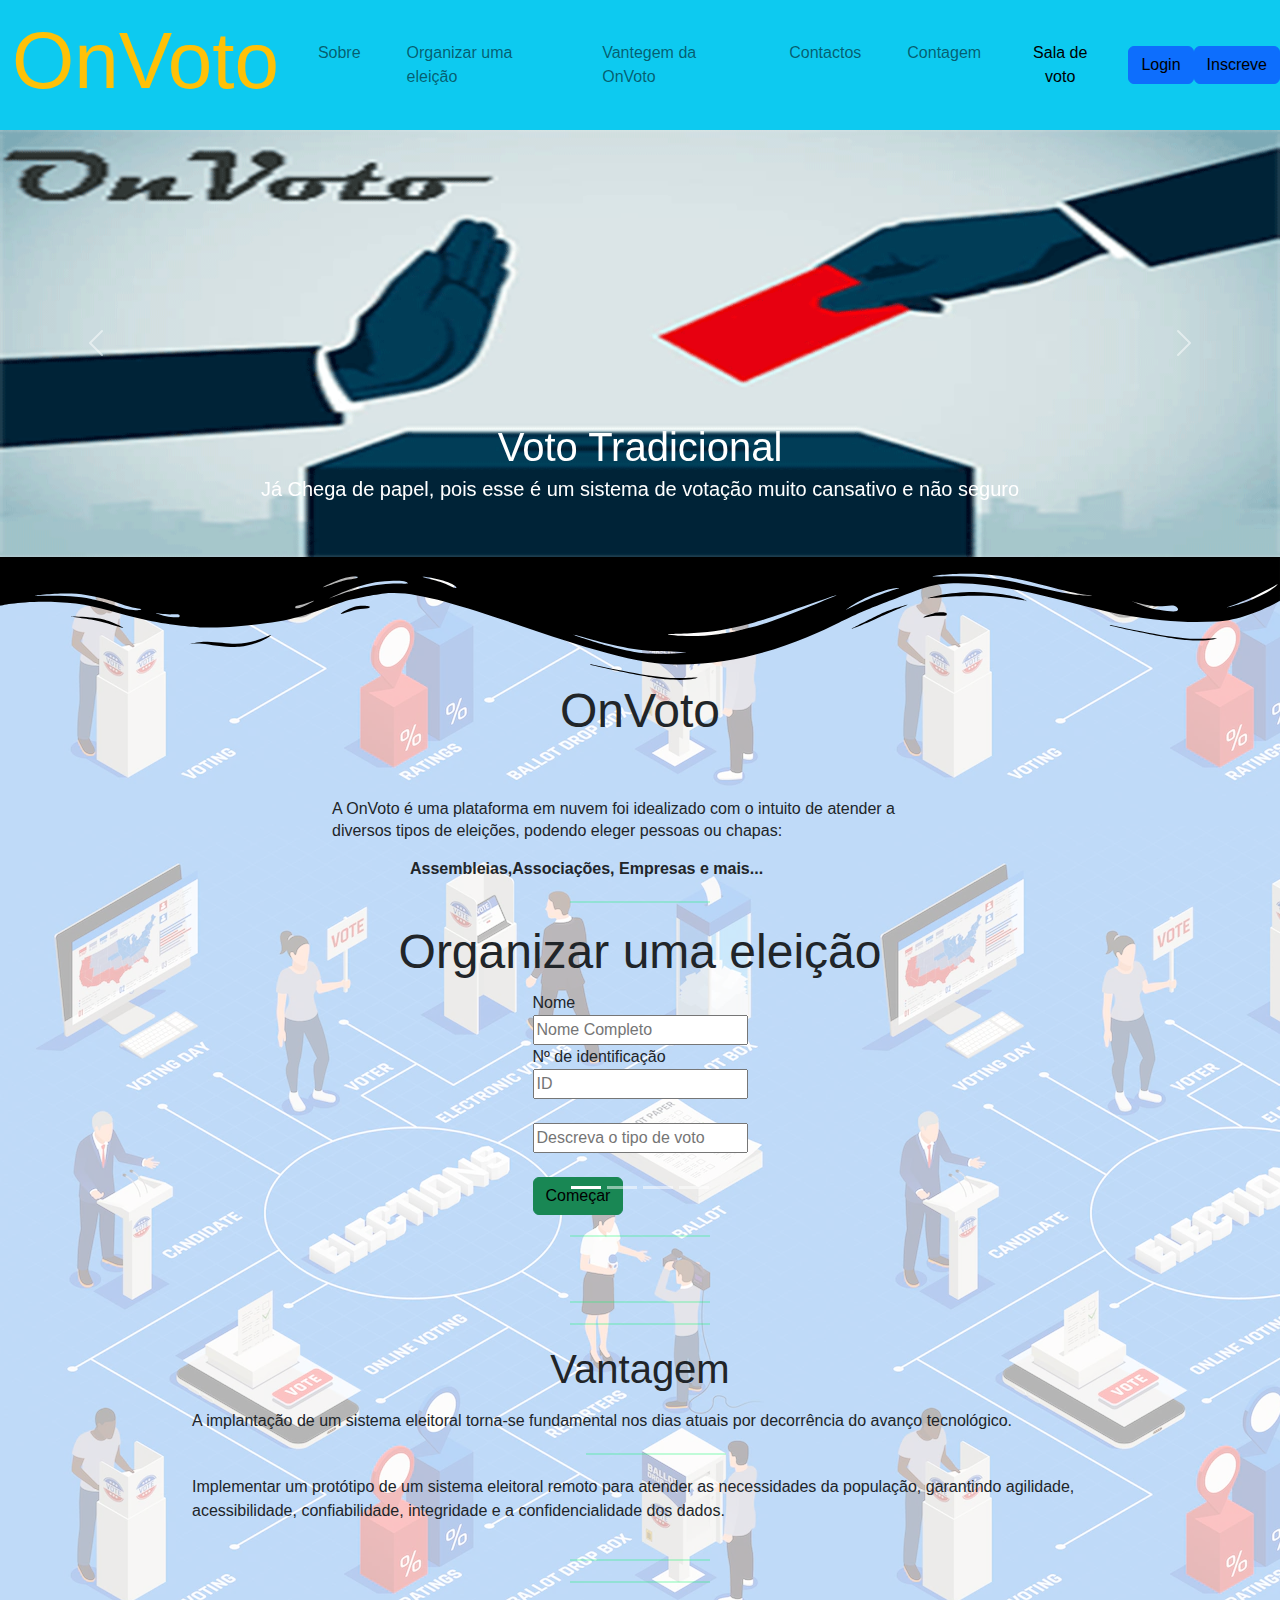
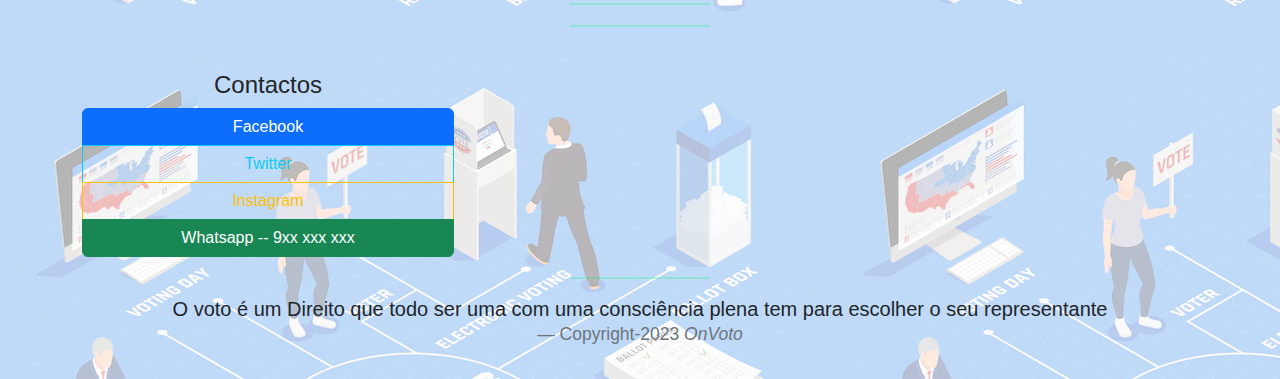
<file: Index.html>
<!DOCTYPE html>
<html lang="pt-br">
<head>
    <meta charset="UTF-8">
    <meta http-equiv="X-UA-Compatible" content="IE=edge">
    <meta name="viewport" content="width=device-width, initial-scale=1.0">
    <link rel="stylesheet" href="./css/bootstrap.css">
    <link rel="stylesheet" href="estilo.css">
    <title >OnVoto</title>
</head>
<body >

  <nav class="navbar navbar-expand-lg bg-info">
    <div class="container-fluid">
      <a class="navbar-brand" href="Index.html"><h3 class="display-1 text-warning" style="font-style: inherit">OnVoto</h3></a>
      <button class="navbar-toggler" type="button" data-bs-toggle="collapse" data-bs-target="#navbarSupportedContent" aria-controls="navbarSupportedContent" aria-expanded="false" aria-label="Toggle navigation">
        <span class="navbar-toggler-icon"></span>
      </button>
      <div class="collapse navbar-collapse" id="navbarSupportedContent">
        <div class="collapse navbar-collapse" id="navbarSupportedContent">
          <ul class="navbar-nav me-auto mb-2 mb-lg-0">
            
            <li class="nav-item">
              <a class="nav-link" href="#sobre">Sobre</a>
            </li>
            <li class="nav-item">
              <a class="nav-link" href="#organizar">Organizar uma eleição</a>
            </li>
             <li class="nav-item">
              <a class="nav-link" href="#vantagens">Vantegem da OnVoto</a>
            </li>
            <li class="nav-item">
              <a class="nav-link" href="#Contactos">Contactos</a>
            </li>
            <li class="nav-item">
              <a class="nav-link" href="./links/Contar.html">Contagem</a>
            </li>
           
            
          </ul>
          <button class="btn " type="submit"><a href="links/votar.html">Sala de  voto</a></button>
          
        </div>
            
          </div>
        </div>
        <div class="d-grid gap-2" style="display: flexbox;">
          <button class="btn btn-primary" type="button"><a href="./links/entrar.html">Login</a></button>
          
        </div>
        <div class="d-grid gap-2" style="display: block;">
          <button class="btn btn-primary" type="button"><a href="/links/Inscreve.html">Inscreve</a></button>
          
        </div>
        
      </nav>
      
           <!--Carousel-->
           <div id="carousel" class="carousel slide" data-bs-ride="carousel">
            <div class="carousel-indicators">
                <button type="button" data-bs-target="carousel" data-bs-slide-to="0" class="active" aria-current="true" aria-label="Slide 1"></button>
                <button type="button" data-bs-target="carousel" data-bs-slide-to="1" aria-label="Slide 2"></button>
                <button type="button" data-bs-target="carousel" data-bs-slide-to="2" aria-label="Slide 3"></button>
          
                <button type="button" data-bs-target="carousel" data-bs-slide-to="3" aria-label="Slide "></button>
            </div>
            <div class="carousel-inner">
                <div class="carousel-item active">
                    <img src="./img/im1.png" class="d-block w-100" alt="imagem">
                    <div class="carousel-caption d-none d-md-block">
                        <h1>Voto Tradicional</h1>
                        <p class="lead">Já Chega de papel, pois esse é um sistema de votação muito cansativo e não seguro</p>
                      </div>
                  </div>
                 
                  <div class="carousel-item">
                    <img src="./img/im2.png" class="d-block w-100" alt="imagem">
                    <div class="carousel-caption d-none d-md-block">
                        <h1>Smartphone</h1>
                        <p class="lead">Com a OnVoto, fazer a votação é muito facíl, a partir de um smartphone, a gente consegue fazer a votação rapido e muito simples.</p>
                      </div>
                  </div>
                  <div class="carousel-item">
                    <img src="./img/im5.png" class="d-block w-100" alt="imagem">
                    <div class="carousel-caption d-none d-md-block">
                        <h1>Computador</h1>
                        <p class="lead">Em casa ou no serviços, a OnVoto te facilita a sua vida para efetuar o seu voto.</p>
                      </div>
                  </div>
                      
                  <div class="carousel-item">
                    <img src="./img/im3.gif" class="d-block w-100" alt="imagem">
                    <div class="carousel-caption d-none d-md-block">
                        <h1 >Contagem de Votos</h1>
                        <p class="lead "><p class=" desplay-3 text-black">A OnVoto, oferece uma contagem espontanea e previsível.</p> </p>
                      </div>
                  </div>
                  
            <button class="carousel-control-prev" type="button" data-bs-target="#carousel" data-bs-slide="prev">
              <span class="carousel-control-prev-icon" aria-hidden="true"></span>
              <span class="visually-hidden">Previous</span>
            </button>
            <button class="carousel-control-next" type="button" data-bs-target="#carousel" data-bs-slide="next">
              <span class="carousel-control-next-icon" aria-hidden="true"></span>
              <span class="visually-hidden">Next</span>
            </button>
          </div>
          <svg xmlns="http://www.w3.org/2000/svg" viewBox="0 0 283.5 27.8" preserveAspectRatio="none">
            <path class="elementor-shape-fill" d="M283.5,9.7c0,0-7.3,4.3-14,4.6c-6.8,0.3-12.6,0-20.9-1.5c-11.3-2-33.1-10.1-44.7-5.7	s-12.1,4.6-18,7.4c-6.6,3.2-20,9.6-36.6,9.3C131.6,23.5,99.5,7.2,86.3,8c-1.4,0.1-6.6,0.8-10.5,2c-3.8,1.2-9.4,3.8-17,4.7	c-3.2,0.4-8.3,1.1-14.2,0.9c-1.5-0.1-6.3-0.4-12-1.6c-5.7-1.2-11-3.1-15.8-3.7C6.5,9.2,0,10.8,0,10.8V0h283.5V9.7z M260.8,11.3	c-0.7-1-2-0.4-4.3-0.4c-2.3,0-6.1-1.2-5.8-1.1c0.3,0.1,3.1,1.5,6,1.9C259.7,12.2,261.4,12.3,260.8,11.3z M242.4,8.6	c0,0-2.4-0.2-5.6-0.9c-3.2-0.8-10.3-2.8-15.1-3.5c-8.2-1.1-15.8,0-15.1,0.1c0.8,0.1,9.6-0.6,17.6,1.1c3.3,0.7,9.3,2.2,12.4,2.7	C239.9,8.7,242.4,8.6,242.4,8.6z M185.2,8.5c1.7-0.7-13.3,4.7-18.5,6.1c-2.1,0.6-6.2,1.6-10,2c-3.9,0.4-8.9,0.4-8.8,0.5	c0,0.2,5.8,0.8,11.2,0c5.4-0.8,5.2-1.1,7.6-1.6C170.5,14.7,183.5,9.2,185.2,8.5z M199.1,6.9c0.2,0-0.8-0.4-4.8,1.1	c-4,1.5-6.7,3.5-6.9,3.7c-0.2,0.1,3.5-1.8,6.6-3C197,7.5,199,6.9,199.1,6.9z M283,6c-0.1,0.1-1.9,1.1-4.8,2.5s-6.9,2.8-6.7,2.7	c0.2,0,3.5-0.6,7.4-2.5C282.8,6.8,283.1,5.9,283,6z M31.3,11.6c0.1-0.2-1.9-0.2-4.5-1.2s-5.4-1.6-7.8-2C15,7.6,7.3,8.5,7.7,8.6	C8,8.7,15.9,8.3,20.2,9.3c2.2,0.5,2.4,0.5,5.7,1.6S31.2,11.9,31.3,11.6z M73,9.2c0.4-0.1,3.5-1.6,8.4-2.6c4.9-1.1,8.9-0.5,8.9-0.8	c0-0.3-1-0.9-6.2-0.3S72.6,9.3,73,9.2z M71.6,6.7C71.8,6.8,75,5.4,77.3,5c2.3-0.3,1.9-0.5,1.9-0.6c0-0.1-1.1-0.2-2.7,0.2	C74.8,5.1,71.4,6.6,71.6,6.7z M93.6,4.4c0.1,0.2,3.5,0.8,5.6,1.8c2.1,1,1.8,0.6,1.9,0.5c0.1-0.1-0.8-0.8-2.4-1.3	C97.1,4.8,93.5,4.2,93.6,4.4z M65.4,11.1c-0.1,0.3,0.3,0.5,1.9-0.2s2.6-1.3,2.2-1.2s-0.9,0.4-2.5,0.8C65.3,10.9,65.5,10.8,65.4,11.1	z M34.5,12.4c-0.2,0,2.1,0.8,3.3,0.9c1.2,0.1,2,0.1,2-0.2c0-0.3-0.1-0.5-1.6-0.4C36.6,12.8,34.7,12.4,34.5,12.4z M152.2,21.1	c-0.1,0.1-2.4-0.3-7.5-0.3c-5,0-13.6-2.4-17.2-3.5c-3.6-1.1,10,3.9,16.5,4.1C150.5,21.6,152.3,21,152.2,21.1z"></path>
            <path class="elementor-shape-fill" d="M269.6,18c-0.1-0.1-4.6,0.3-7.2,0c-7.3-0.7-17-3.2-16.6-2.9c0.4,0.3,13.7,3.1,17,3.3	C267.7,18.8,269.7,18,269.6,18z"></path>
            <path class="elementor-shape-fill" d="M227.4,9.8c-0.2-0.1-4.5-1-9.5-1.2c-5-0.2-12.7,0.6-12.3,0.5c0.3-0.1,5.9-1.8,13.3-1.2	S227.6,9.9,227.4,9.8z"></path>
            <path class="elementor-shape-fill" d="M204.5,13.4c-0.1-0.1,2-1,3.2-1.1c1.2-0.1,2,0,2,0.3c0,0.3-0.1,0.5-1.6,0.4	C206.4,12.9,204.6,13.5,204.5,13.4z"></path>
            <path class="elementor-shape-fill" d="M201,10.6c0-0.1-4.4,1.2-6.3,2.2c-1.9,0.9-6.2,3.1-6.1,3.1c0.1,0.1,4.2-1.6,6.3-2.6	S201,10.7,201,10.6z"></path>
            <path class="elementor-shape-fill" d="M154.5,26.7c-0.1-0.1-4.6,0.3-7.2,0c-7.3-0.7-17-3.2-16.6-2.9c0.4,0.3,13.7,3.1,17,3.3	C152.6,27.5,154.6,26.8,154.5,26.7z"></path>
            <path class="elementor-shape-fill" d="M41.9,19.3c0,0,1.2-0.3,2.9-0.1c1.7,0.2,5.8,0.9,8.2,0.7c4.2-0.4,7.4-2.7,7-2.6	c-0.4,0-4.3,2.2-8.6,1.9c-1.8-0.1-5.1-0.5-6.7-0.4S41.9,19.3,41.9,19.3z"></path>
            <path class="elementor-shape-fill" d="M75.5,12.6c0.2,0.1,2-0.8,4.3-1.1c2.3-0.2,2.1-0.3,2.1-0.5c0-0.1-1.8-0.4-3.4,0	C76.9,11.5,75.3,12.5,75.5,12.6z"></path>
            <path class="elementor-shape-fill" d="M15.6,13.2c0-0.1,4.3,0,6.7,0.5c2.4,0.5,5,1.9,5,2c0,0.1-2.7-0.8-5.1-1.4	C19.9,13.7,15.7,13.3,15.6,13.2z"></path>
            </svg>

            
          <!--Descrição Da Empresa-->
        
           <section class="sobre" id="sobre">
        <h2 class="sessao_titulo"> OnVoto </h2>
            <div class="somos_corpo">
                <div class="somos_texto">
                  <div class="container mt-5">  
                    <div class="row justify-content-center">
                     
                      <p class="text-justify col-md-8">
                        A OnVoto é uma plataforma em nuvem foi idealizado com o intuito de atender a diversos tipos de eleições, podendo eleger pessoas ou chapas:
                        <ul  class="navbar-nav me-auto mb-2 mb-lg-0" >
                          <li class="nav-item1"><b>Assembleias,Associações, Empresas e mais...</b>	</li>
                          
               
                        </ul>
                    </div>
                </div>
                </div>
                

            </div>

    </section>
    <hr >
    <section class="Organizar" id="organizar">
        <h2 class="sessao_titulo">Organizar uma eleição</h2>
        
      
            <form action="/pagina-processa-dados-do-form" method="post">
              <div class="nav-item1">
                <label for="name">Nome</label> <br>
                <input type="text" placeholder="Nome Completo">
              </div>
              <div class="nav-item1">
                <label for="BI">Nº de identificação</label> <br>
                <input type="text" placeholder="ID">
              </div>
              <div class="nav-item1">
                <label for="msg"></label><br>
                <input name="sms" id="sms" placeholder="Descreva o tipo de voto">
              </div><br>
              <div class="nav-item1">
                <button type="button" class="btn btn-success"><a href="./links/org.html">Começar</a></button>
              </div>
            
            </form>
              </div>
               

    </section>
    <hr>
    <br> <hr>
    <hr>
    <section class="vantagens" id="vantagens">
        <div class="vantagem">
            <h1 class="text-center" >Vantagem </h1>
            <p class="vantegem_descricao"> 
              <ul>
                <li>A implantação de um sistema eleitoral torna-se fundamental nos dias atuais por decorrência do avanço tecnológico. </li>
                 <hr>
                <li>
                  Implementar um protótipo de um sistema eleitoral remoto para atender as necessidades da população, garantindo agilidade, acessibilidade, confiabilidade, integridade e a confidencialidade dos dados.
                </li>
              </ul>
            </p>
        </div>

        
    </section>

    <hr>
    <hr>
    <hr>
    <hr><br>
      <!--Footer-->
      <footer class="container">
        <div class="row justify-content-center">
          <div class="col-12 mb-3">
            <div class="col-sm-4">
              <section class="Contactos" id="Contactos">
                              <h4 class="text-center">Contactos</h4>
              <div class="btn-group-vertical btn-block w-100" role="group">
                <a href="#" class="btn btn-primary">Facebook</a>
                <a href="##" class="btn btn-outline-info">Twitter</a>
                <a href="#" class="btn btn-outline-warning">Instagram</a>
                <a href="#" class="btn btn-success">Whatsapp -- 9xx xxx xxx</a>
              </div>
            </div>
                                  
                
        
            </section>

            <hr>
            <div class="col-12 mt-3">
              <blockquote class="blockquote text-center">
                <p>O voto é um Direito que todo ser uma com  uma consciência plena tem para escolher o seu representante</p>
                <div class="blockquote-footer">Copyright-2023 <cite title="Titulo">OnVoto</cite></div>
              </blockquote>
            </div>
          </div>
        </div>

      </footer>
 

    <script src="./js/bootstrap.js"></script>
</body>

</html>
</file>
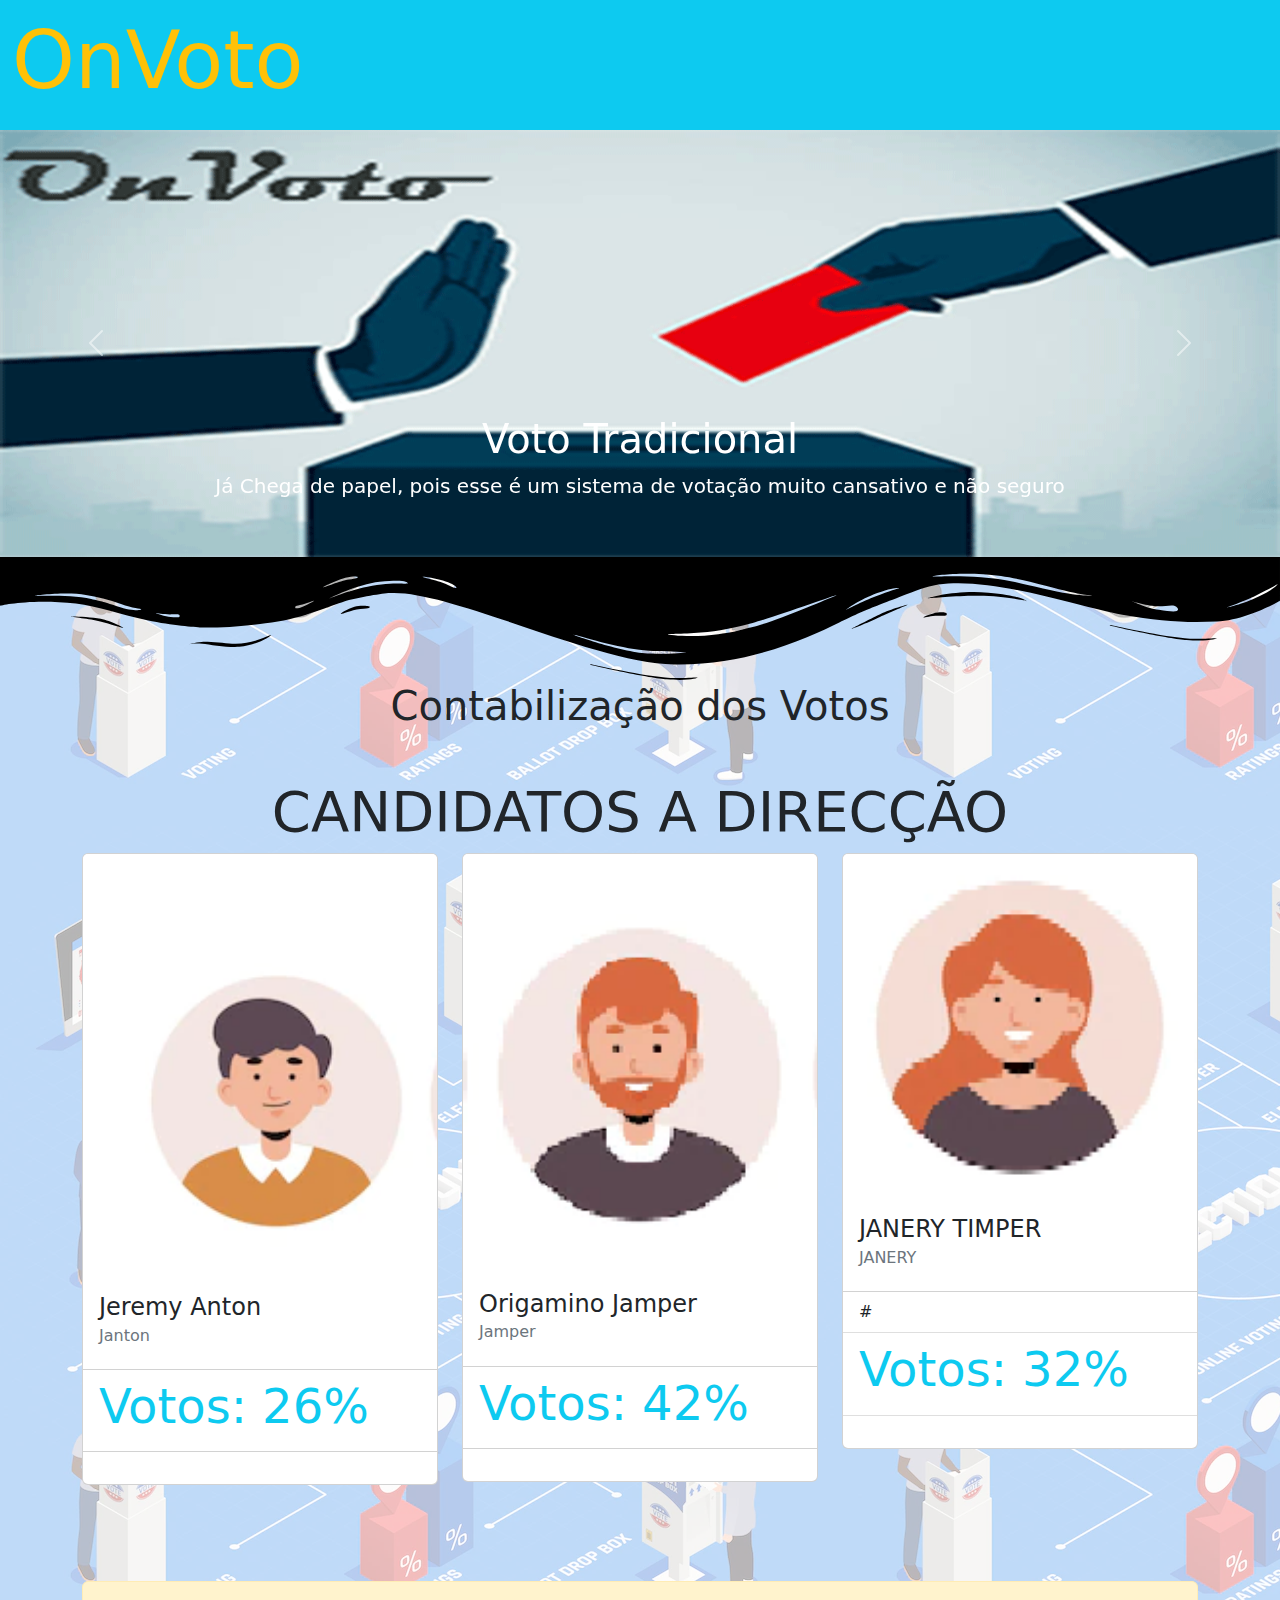
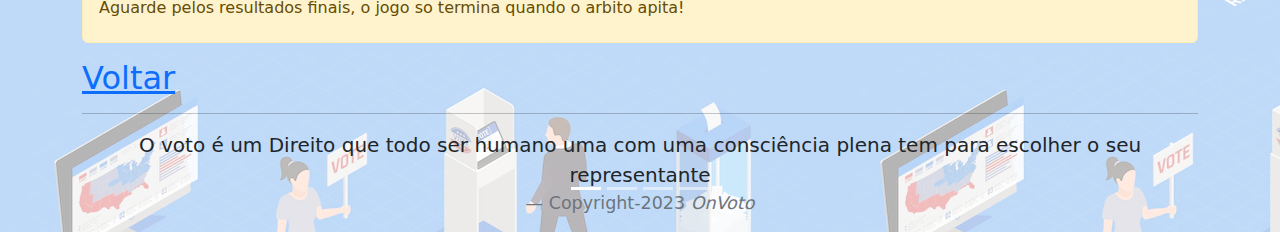
<file: links/Contar.html>
<!DOCTYPE html>
<html lang="pt-br">
<head>
    <meta charset="UTF-8">
    <meta http-equiv="X-UA-Compatible" content="IE=edge">
    <meta name="viewport" content="width=device-width, initial-scale=1.0">
    <link rel="stylesheet" href="../css/bootstrap.css">
    <title>Contagem</title>
</head>
<body>
    <nav class="navbar navbar-expand-lg bg-info">
        <div class="container-fluid">
          <a class="navbar-brand" href="../Index.html"><h3 class="display-1 text-warning" style="font-style: inherit">OnVoto</h3></a>
          <button class="navbar-toggler" type="button" data-bs-toggle="collapse" data-bs-target="#navbarSupportedContent" aria-controls="navbarSupportedContent" aria-expanded="false" aria-label="Toggle navigation">
            <span class="navbar-toggler-icon"></span>
          </button>
          <div class="collapse navbar-collapse" id="navbarSupportedContent">
            <div class="collapse navbar-collapse" id="navbarSupportedContent">

              
            </div>
                
              </div>
            </div>
            
          </nav>
          
               <!--Carousel-->
               <div id="carousel" class="carousel slide" data-bs-ride="carousel">
                <div class="carousel-indicators">
                    <button type="button" data-bs-target="carousel" data-bs-slide-to="0" class="active" aria-current="true" aria-label="Slide 1"></button>
                    <button type="button" data-bs-target="carousel" data-bs-slide-to="1" aria-label="Slide 2"></button>
                    <button type="button" data-bs-target="carousel" data-bs-slide-to="2" aria-label="Slide 3"></button>
              
                    <button type="button" data-bs-target="carousel" data-bs-slide-to="3" aria-label="Slide "></button>
                </div>
                <div class="carousel-inner">
                    <div class="carousel-item active">
                        <img src="../img/im1.png" class="d-block w-100" alt="imagem">
                        <div class="carousel-caption d-none d-md-block">
                            <h1>Voto Tradicional</h1>
                            <p class="lead">Já Chega de papel, pois esse é um sistema de votação muito cansativo e não seguro</p>
                          </div>
                      </div>
                     
                      <div class="carousel-item">
                        <img src="../img/im2.png" class="d-block w-100" alt="imagem">
                        <div class="carousel-caption d-none d-md-block">
                            <h1>Smartphone</h1>
                            <p class="lead">Com a OnVoto, fazer a votação é muito facíl, a partir de um smartphone, a gente consegue fazer a votação rapido e muito simples.</p>
                          </div>
                      </div>
                      <div class="carousel-item">
                        <img src="../img/im5.png" class="d-block w-100" alt="imagem">
                        <div class="carousel-caption d-none d-md-block">
                            <h1>Computador</h1>
                            <p class="lead">Em casa ou no serviços, a OnVoto te facilita a sua vida para efetuar o seu voto.</p>
                          </div>
                      </div>
                          
                      <div class="carousel-item">
                        <img src="../img/im3.gif" class="d-block w-100" alt="imagem">
                        <div class="carousel-caption d-none d-md-block">
                            <h1 >Contagem de Votos</h1>
                            <p class="lead "><p class=" desplay-3 text-black">A OnVoto, oferece uma contagem espontanea e previsível.</p> </p>
                          </div>
                      </div>
                      
                <button class="carousel-control-prev" type="button" data-bs-target="#carousel" data-bs-slide="prev">
                  <span class="carousel-control-prev-icon" aria-hidden="true"></span>
                  <span class="visually-hidden">Previous</span>
                </button>
                <button class="carousel-control-next" type="button" data-bs-target="#carousel" data-bs-slide="next">
                  <span class="carousel-control-next-icon" aria-hidden="true"></span>
                  <span class="visually-hidden">Next</span>
                </button>
              </div>
              <svg xmlns="http://www.w3.org/2000/svg" viewBox="0 0 283.5 27.8" preserveAspectRatio="none">
                <path class="elementor-shape-fill" d="M283.5,9.7c0,0-7.3,4.3-14,4.6c-6.8,0.3-12.6,0-20.9-1.5c-11.3-2-33.1-10.1-44.7-5.7	s-12.1,4.6-18,7.4c-6.6,3.2-20,9.6-36.6,9.3C131.6,23.5,99.5,7.2,86.3,8c-1.4,0.1-6.6,0.8-10.5,2c-3.8,1.2-9.4,3.8-17,4.7	c-3.2,0.4-8.3,1.1-14.2,0.9c-1.5-0.1-6.3-0.4-12-1.6c-5.7-1.2-11-3.1-15.8-3.7C6.5,9.2,0,10.8,0,10.8V0h283.5V9.7z M260.8,11.3	c-0.7-1-2-0.4-4.3-0.4c-2.3,0-6.1-1.2-5.8-1.1c0.3,0.1,3.1,1.5,6,1.9C259.7,12.2,261.4,12.3,260.8,11.3z M242.4,8.6	c0,0-2.4-0.2-5.6-0.9c-3.2-0.8-10.3-2.8-15.1-3.5c-8.2-1.1-15.8,0-15.1,0.1c0.8,0.1,9.6-0.6,17.6,1.1c3.3,0.7,9.3,2.2,12.4,2.7	C239.9,8.7,242.4,8.6,242.4,8.6z M185.2,8.5c1.7-0.7-13.3,4.7-18.5,6.1c-2.1,0.6-6.2,1.6-10,2c-3.9,0.4-8.9,0.4-8.8,0.5	c0,0.2,5.8,0.8,11.2,0c5.4-0.8,5.2-1.1,7.6-1.6C170.5,14.7,183.5,9.2,185.2,8.5z M199.1,6.9c0.2,0-0.8-0.4-4.8,1.1	c-4,1.5-6.7,3.5-6.9,3.7c-0.2,0.1,3.5-1.8,6.6-3C197,7.5,199,6.9,199.1,6.9z M283,6c-0.1,0.1-1.9,1.1-4.8,2.5s-6.9,2.8-6.7,2.7	c0.2,0,3.5-0.6,7.4-2.5C282.8,6.8,283.1,5.9,283,6z M31.3,11.6c0.1-0.2-1.9-0.2-4.5-1.2s-5.4-1.6-7.8-2C15,7.6,7.3,8.5,7.7,8.6	C8,8.7,15.9,8.3,20.2,9.3c2.2,0.5,2.4,0.5,5.7,1.6S31.2,11.9,31.3,11.6z M73,9.2c0.4-0.1,3.5-1.6,8.4-2.6c4.9-1.1,8.9-0.5,8.9-0.8	c0-0.3-1-0.9-6.2-0.3S72.6,9.3,73,9.2z M71.6,6.7C71.8,6.8,75,5.4,77.3,5c2.3-0.3,1.9-0.5,1.9-0.6c0-0.1-1.1-0.2-2.7,0.2	C74.8,5.1,71.4,6.6,71.6,6.7z M93.6,4.4c0.1,0.2,3.5,0.8,5.6,1.8c2.1,1,1.8,0.6,1.9,0.5c0.1-0.1-0.8-0.8-2.4-1.3	C97.1,4.8,93.5,4.2,93.6,4.4z M65.4,11.1c-0.1,0.3,0.3,0.5,1.9-0.2s2.6-1.3,2.2-1.2s-0.9,0.4-2.5,0.8C65.3,10.9,65.5,10.8,65.4,11.1	z M34.5,12.4c-0.2,0,2.1,0.8,3.3,0.9c1.2,0.1,2,0.1,2-0.2c0-0.3-0.1-0.5-1.6-0.4C36.6,12.8,34.7,12.4,34.5,12.4z M152.2,21.1	c-0.1,0.1-2.4-0.3-7.5-0.3c-5,0-13.6-2.4-17.2-3.5c-3.6-1.1,10,3.9,16.5,4.1C150.5,21.6,152.3,21,152.2,21.1z"></path>
                <path class="elementor-shape-fill" d="M269.6,18c-0.1-0.1-4.6,0.3-7.2,0c-7.3-0.7-17-3.2-16.6-2.9c0.4,0.3,13.7,3.1,17,3.3	C267.7,18.8,269.7,18,269.6,18z"></path>
                <path class="elementor-shape-fill" d="M227.4,9.8c-0.2-0.1-4.5-1-9.5-1.2c-5-0.2-12.7,0.6-12.3,0.5c0.3-0.1,5.9-1.8,13.3-1.2	S227.6,9.9,227.4,9.8z"></path>
                <path class="elementor-shape-fill" d="M204.5,13.4c-0.1-0.1,2-1,3.2-1.1c1.2-0.1,2,0,2,0.3c0,0.3-0.1,0.5-1.6,0.4	C206.4,12.9,204.6,13.5,204.5,13.4z"></path>
                <path class="elementor-shape-fill" d="M201,10.6c0-0.1-4.4,1.2-6.3,2.2c-1.9,0.9-6.2,3.1-6.1,3.1c0.1,0.1,4.2-1.6,6.3-2.6	S201,10.7,201,10.6z"></path>
                <path class="elementor-shape-fill" d="M154.5,26.7c-0.1-0.1-4.6,0.3-7.2,0c-7.3-0.7-17-3.2-16.6-2.9c0.4,0.3,13.7,3.1,17,3.3	C152.6,27.5,154.6,26.8,154.5,26.7z"></path>
                <path class="elementor-shape-fill" d="M41.9,19.3c0,0,1.2-0.3,2.9-0.1c1.7,0.2,5.8,0.9,8.2,0.7c4.2-0.4,7.4-2.7,7-2.6	c-0.4,0-4.3,2.2-8.6,1.9c-1.8-0.1-5.1-0.5-6.7-0.4S41.9,19.3,41.9,19.3z"></path>
                <path class="elementor-shape-fill" d="M75.5,12.6c0.2,0.1,2-0.8,4.3-1.1c2.3-0.2,2.1-0.3,2.1-0.5c0-0.1-1.8-0.4-3.4,0	C76.9,11.5,75.3,12.5,75.5,12.6z"></path>
                <path class="elementor-shape-fill" d="M15.6,13.2c0-0.1,4.3,0,6.7,0.5c2.4,0.5,5,1.9,5,2c0,0.1-2.7-0.8-5.1-1.4	C19.9,13.7,15.7,13.3,15.6,13.2z"></path>
                </svg>
                <h1 class="text-center">    Contabilização dos Votos</h1>

    <!--Card-->
    <div class="container mt-5">
        <h1 class="text-center display-4">CANDIDATOS A DIRECÇÃO</h1>
        <div class="row justify-container-sm-center">
          <div class="col-sm-6 col-md-4">
            <div class="card mb-5">
              <img class="card-img-top" src="../img/1h.png" alt="">
              <div class="card-body">
                <h4 class="card-title">Jeremy Anton</h4>
                <h6 class="card-subtitle text-muted mb-2">Janton</h6>
              </div>
              <ul class="list-group list-group-flush">
                <li class="list-group-item">
                    <h1 ><b class="display-5 text-info"> Votos: 26%</b></h1>
                   </li>
              </ul>
              <div class="card-body">
                <a href="productos.html" class="card-link"></a>

  
              </div>
             
            </div>
          </div>
          <div class="col-sm-6 col-md-4">
            <div class="card mb-5">
              <img class="card-img-top" src="../img/2h.png" alt="">
              <div class="card-body">
                <h4 class="card-title">Origamino Jamper</h4>
                <h6 class="card-subtitle text-muted mb-2"> Jamper</h6>
              </div>
              <ul class="list-group list-group-flush">
              
                <li class="list-group-item">
                    <h1 ><b class="display-5 text-info"> Votos: 42%</b></h1>
                   </li>
              </ul>
              <div class="card-body">
                <a href="productos.html" class="card-link"></a>
               

  
              </div>
             
            </div>
          </div>
          <div class="col-sm-6 col-md-4">
            <div class="card mb-5">
              <img class="card-img-top" src="../img/3h.png" alt="">
              <div class="card-body">
                <h4 class="card-title">JANERY TIMPER</h4>
                <h6 class="card-subtitle text-muted mb-2"> JANERY</h6>
              </div>
              <ul class="list-group list-group-flush">
                <li class="list-group-item">#</li>
                <li class="list-group-item">
                 <h1 ><b class="display-5 text-info"> Votos: 32%</b></h1>
                </li> 
                <div class="card-body">
                    <a href="productos.html" class="card-link"></a>

      
                  </div>
              </ul>


           
            </div>
          </div>
  
        </div>
        <div class="alert alert-warning mt-5" role="alert">
            <H6>Aguarde pelos resultados finais, o jogo so termina quando o arbito apita!</H6>
        </div>
        <div>
            <a href="../Index.html"><h2>Voltar</h2></a>
  
        </div>
      </div>
      <!--Footer-->
      <footer class="container">

                                  
                
        
            </section>

            <hr>
            <div class="col-12 mt-3">
              <blockquote class="blockquote text-center">
                <p>O voto é um Direito que todo ser humano uma com  uma consciência plena tem para escolher o seu representante</p>
                <div class="blockquote-footer">Copyright-2023 <cite title="Titulo">OnVoto</cite></div>
              </blockquote>
            </div>
          </div>
        </div>

      </footer>
    
</body>
</html>
</file>
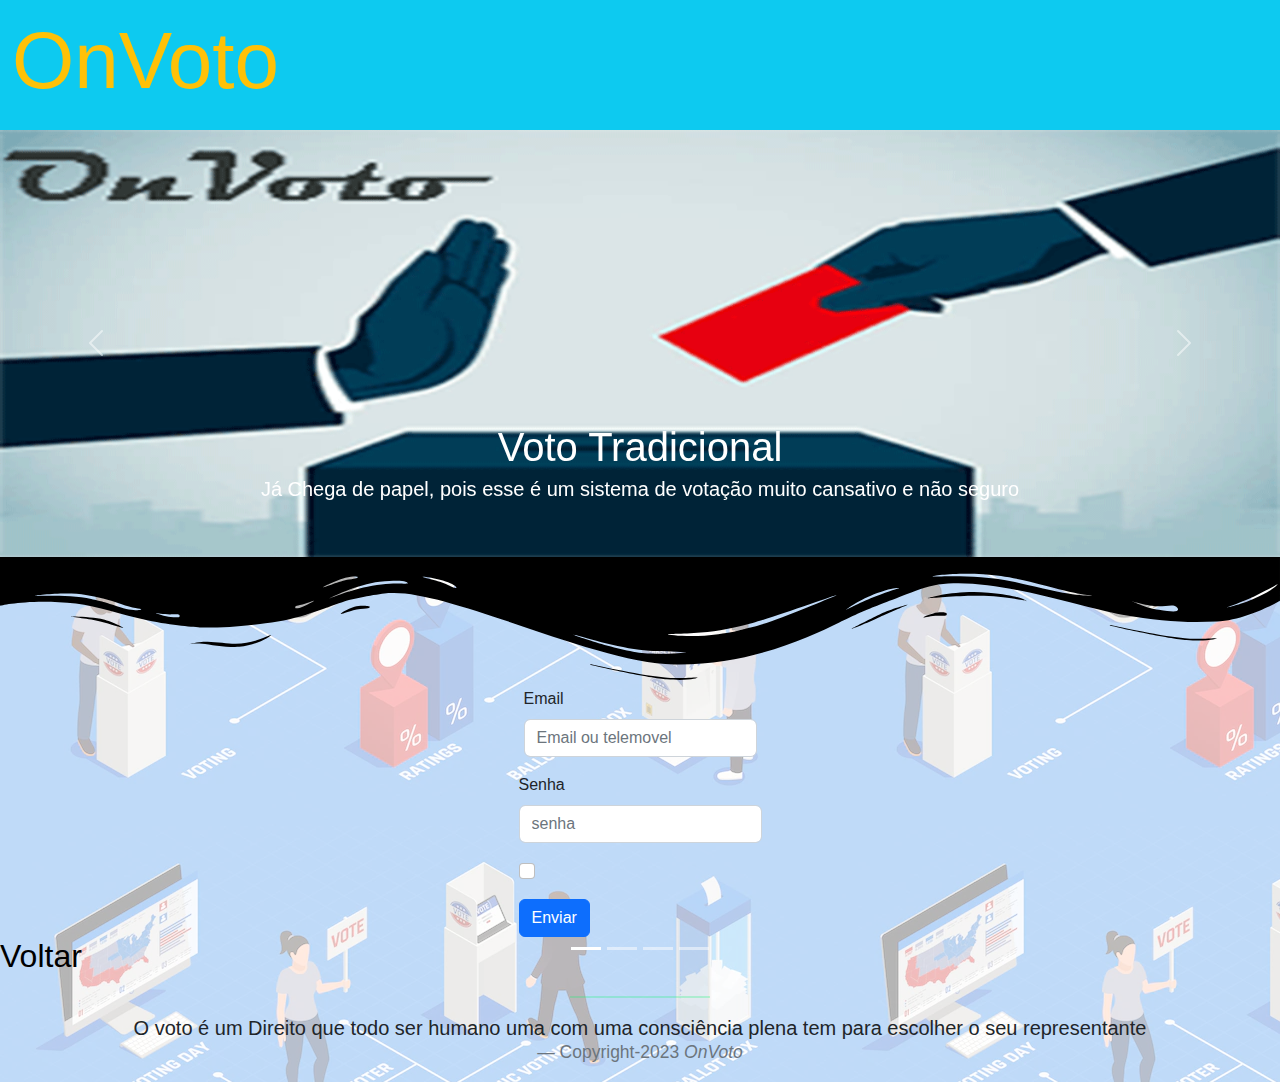
<file: links/entrar.html>
<!DOCTYPE html>
<html lang="pt-br">
<head>
    <meta charset="UTF-8">
    <meta http-equiv="X-UA-Compatible" content="IE=edge">
    <meta name="viewport" content="width=device-width, initial-scale=1.0">
    <link rel="stylesheet" href="../css/bootstrap.css">
    <link rel="stylesheet" href="../estilo.css">
    <title>Iniciar sessão</title>
</head>
<body>
    <nav class="navbar navbar-expand-lg bg-info">
        <div class="container-fluid">
          <a class="navbar-brand" href="../Index.html"><h3 class="display-1 text-warning" style="font-style: inherit">OnVoto</h3></a>

          <div class="collapse navbar-collapse" id="navbarSupportedContent">
            <div class="collapse navbar-collapse" id="navbarSupportedContent">
           

            </div>
                
              </div>
            </div>
            
          </nav>
          
               <!--Carousel-->
               <div id="carousel" class="carousel slide" data-bs-ride="carousel">
                <div class="carousel-indicators">
                    <button type="button" data-bs-target="carousel" data-bs-slide-to="0" class="active" aria-current="true" aria-label="Slide 1"></button>
                    <button type="button" data-bs-target="carousel" data-bs-slide-to="1" aria-label="Slide 2"></button>
                    <button type="button" data-bs-target="carousel" data-bs-slide-to="2" aria-label="Slide 3"></button>
              
                    <button type="button" data-bs-target="carousel" data-bs-slide-to="3" aria-label="Slide "></button>
                </div>
                <div class="carousel-inner">
                    <div class="carousel-item active">
                        <img src="../img/im1.png" class="d-block w-100" alt="imagem">
                        <div class="carousel-caption d-none d-md-block">
                            <h1>Voto Tradicional</h1>
                            <p class="lead">Já Chega de papel, pois esse é um sistema de votação muito cansativo e não seguro</p>
                          </div>
                      </div>
                     
                      <div class="carousel-item">
                        <img src="../img/im2.png" class="d-block w-100" alt="imagem">
                        <div class="carousel-caption d-none d-md-block">
                            <h1>Smartphone</h1>
                            <p class="lead">Com a OnVoto, fazer a votação é muito facíl, a partir de um smartphone, a gente consegue fazer a votação rapido e muito simples.</p>
                          </div>
                      </div>
                      <div class="carousel-item">
                        <img src="../img/im3.gif" class="d-block w-100" alt="imagem">
                        <div class="carousel-caption d-none d-md-block">
                            <h1>Computador</h1>
                            <p class="lead">Em casa ou no serviços, a OnVoto te facilita a sua vida para efetuar o seu voto.</p>
                          </div>
                      </div>
                          
                      <div class="carousel-item">
                        <img src="../img/im4.jpg" class="d-block w-100" alt="imagem">
                        <div class="carousel-caption d-none d-md-block">
                            <h1 >Contagem de Votos</h1>
                            <p class="lead "><p class=" desplay-3 text-black">A OnVoto, oferece uma contagem espontanea e previsível.</p> </p>
                          </div>
                      </div>
                      
                <button class="carousel-control-prev" type="button" data-bs-target="#carousel" data-bs-slide="prev">
                  <span class="carousel-control-prev-icon" aria-hidden="true"></span>
                  <span class="visually-hidden">Previous</span>
                </button>
                <button class="carousel-control-next" type="button" data-bs-target="#carousel" data-bs-slide="next">
                  <span class="carousel-control-next-icon" aria-hidden="true"></span>
                  <span class="visually-hidden">Next</span>
                </button>
              </div>
              <svg xmlns="http://www.w3.org/2000/svg" viewBox="0 0 283.5 27.8" preserveAspectRatio="none">
                <path class="elementor-shape-fill" d="M283.5,9.7c0,0-7.3,4.3-14,4.6c-6.8,0.3-12.6,0-20.9-1.5c-11.3-2-33.1-10.1-44.7-5.7	s-12.1,4.6-18,7.4c-6.6,3.2-20,9.6-36.6,9.3C131.6,23.5,99.5,7.2,86.3,8c-1.4,0.1-6.6,0.8-10.5,2c-3.8,1.2-9.4,3.8-17,4.7	c-3.2,0.4-8.3,1.1-14.2,0.9c-1.5-0.1-6.3-0.4-12-1.6c-5.7-1.2-11-3.1-15.8-3.7C6.5,9.2,0,10.8,0,10.8V0h283.5V9.7z M260.8,11.3	c-0.7-1-2-0.4-4.3-0.4c-2.3,0-6.1-1.2-5.8-1.1c0.3,0.1,3.1,1.5,6,1.9C259.7,12.2,261.4,12.3,260.8,11.3z M242.4,8.6	c0,0-2.4-0.2-5.6-0.9c-3.2-0.8-10.3-2.8-15.1-3.5c-8.2-1.1-15.8,0-15.1,0.1c0.8,0.1,9.6-0.6,17.6,1.1c3.3,0.7,9.3,2.2,12.4,2.7	C239.9,8.7,242.4,8.6,242.4,8.6z M185.2,8.5c1.7-0.7-13.3,4.7-18.5,6.1c-2.1,0.6-6.2,1.6-10,2c-3.9,0.4-8.9,0.4-8.8,0.5	c0,0.2,5.8,0.8,11.2,0c5.4-0.8,5.2-1.1,7.6-1.6C170.5,14.7,183.5,9.2,185.2,8.5z M199.1,6.9c0.2,0-0.8-0.4-4.8,1.1	c-4,1.5-6.7,3.5-6.9,3.7c-0.2,0.1,3.5-1.8,6.6-3C197,7.5,199,6.9,199.1,6.9z M283,6c-0.1,0.1-1.9,1.1-4.8,2.5s-6.9,2.8-6.7,2.7	c0.2,0,3.5-0.6,7.4-2.5C282.8,6.8,283.1,5.9,283,6z M31.3,11.6c0.1-0.2-1.9-0.2-4.5-1.2s-5.4-1.6-7.8-2C15,7.6,7.3,8.5,7.7,8.6	C8,8.7,15.9,8.3,20.2,9.3c2.2,0.5,2.4,0.5,5.7,1.6S31.2,11.9,31.3,11.6z M73,9.2c0.4-0.1,3.5-1.6,8.4-2.6c4.9-1.1,8.9-0.5,8.9-0.8	c0-0.3-1-0.9-6.2-0.3S72.6,9.3,73,9.2z M71.6,6.7C71.8,6.8,75,5.4,77.3,5c2.3-0.3,1.9-0.5,1.9-0.6c0-0.1-1.1-0.2-2.7,0.2	C74.8,5.1,71.4,6.6,71.6,6.7z M93.6,4.4c0.1,0.2,3.5,0.8,5.6,1.8c2.1,1,1.8,0.6,1.9,0.5c0.1-0.1-0.8-0.8-2.4-1.3	C97.1,4.8,93.5,4.2,93.6,4.4z M65.4,11.1c-0.1,0.3,0.3,0.5,1.9-0.2s2.6-1.3,2.2-1.2s-0.9,0.4-2.5,0.8C65.3,10.9,65.5,10.8,65.4,11.1	z M34.5,12.4c-0.2,0,2.1,0.8,3.3,0.9c1.2,0.1,2,0.1,2-0.2c0-0.3-0.1-0.5-1.6-0.4C36.6,12.8,34.7,12.4,34.5,12.4z M152.2,21.1	c-0.1,0.1-2.4-0.3-7.5-0.3c-5,0-13.6-2.4-17.2-3.5c-3.6-1.1,10,3.9,16.5,4.1C150.5,21.6,152.3,21,152.2,21.1z"></path>
                <path class="elementor-shape-fill" d="M269.6,18c-0.1-0.1-4.6,0.3-7.2,0c-7.3-0.7-17-3.2-16.6-2.9c0.4,0.3,13.7,3.1,17,3.3	C267.7,18.8,269.7,18,269.6,18z"></path>
                <path class="elementor-shape-fill" d="M227.4,9.8c-0.2-0.1-4.5-1-9.5-1.2c-5-0.2-12.7,0.6-12.3,0.5c0.3-0.1,5.9-1.8,13.3-1.2	S227.6,9.9,227.4,9.8z"></path>
                <path class="elementor-shape-fill" d="M204.5,13.4c-0.1-0.1,2-1,3.2-1.1c1.2-0.1,2,0,2,0.3c0,0.3-0.1,0.5-1.6,0.4	C206.4,12.9,204.6,13.5,204.5,13.4z"></path>
                <path class="elementor-shape-fill" d="M201,10.6c0-0.1-4.4,1.2-6.3,2.2c-1.9,0.9-6.2,3.1-6.1,3.1c0.1,0.1,4.2-1.6,6.3-2.6	S201,10.7,201,10.6z"></path>
                <path class="elementor-shape-fill" d="M154.5,26.7c-0.1-0.1-4.6,0.3-7.2,0c-7.3-0.7-17-3.2-16.6-2.9c0.4,0.3,13.7,3.1,17,3.3	C152.6,27.5,154.6,26.8,154.5,26.7z"></path>
                <path class="elementor-shape-fill" d="M41.9,19.3c0,0,1.2-0.3,2.9-0.1c1.7,0.2,5.8,0.9,8.2,0.7c4.2-0.4,7.4-2.7,7-2.6	c-0.4,0-4.3,2.2-8.6,1.9c-1.8-0.1-5.1-0.5-6.7-0.4S41.9,19.3,41.9,19.3z"></path>
                <path class="elementor-shape-fill" d="M75.5,12.6c0.2,0.1,2-0.8,4.3-1.1c2.3-0.2,2.1-0.3,2.1-0.5c0-0.1-1.8-0.4-3.4,0	C76.9,11.5,75.3,12.5,75.5,12.6z"></path>
                <path class="elementor-shape-fill" d="M15.6,13.2c0-0.1,4.3,0,6.7,0.5c2.4,0.5,5,1.9,5,2c0,0.1-2.7-0.8-5.1-1.4	C19.9,13.7,15.7,13.3,15.6,13.2z"></path>
                </svg>

                <section class="Organizar">
                    <form>
                        <div class="mb-3" style="margin: 5px;">
                          <label for="exampleInputEmail1" class="form-label">Email </label>
                          <input type="email" class="form-control" id="exampleInputEmail1" aria-describedby="emailHelp" placeholder="Email ou telemovel">
                          
                        </div>
                        <div class="mb-3">
                          <label for="exampleInputPassword1" class="form-label" >Senha</label>
                          <input type="password" class="form-control" id="exampleInputPassword1" placeholder="senha">
                        </div>
                        <div class="mb-3 form-check">
                          <input type="checkbox" class="form-check-input" id="exampleCheck1">
                          
                        </div>
                        <button type="submit" class="btn btn-primary">Enviar</button>
                      </form>


                </section>
    
      
      <div>
        <a href="../Index.html"><h2>Voltar</h2></a>

    </div>
  </div>
        <!--Footer-->
        <footer class="container">

                              
            
    
        </section>

        <hr>
        <div class="col-12 mt-3">
          <blockquote class="blockquote text-center">
            <p>O voto é um Direito que todo ser humano uma com  uma consciência plena tem para escolher o seu representante</p>
            <div class="blockquote-footer">Copyright-2023 <cite title="Titulo">OnVoto</cite></div>
          </blockquote>
        </div>
      </div>
    </div>

  </footer>
  <script src="../js/bootstrap.js"></script>
</body>
</html>
</file>
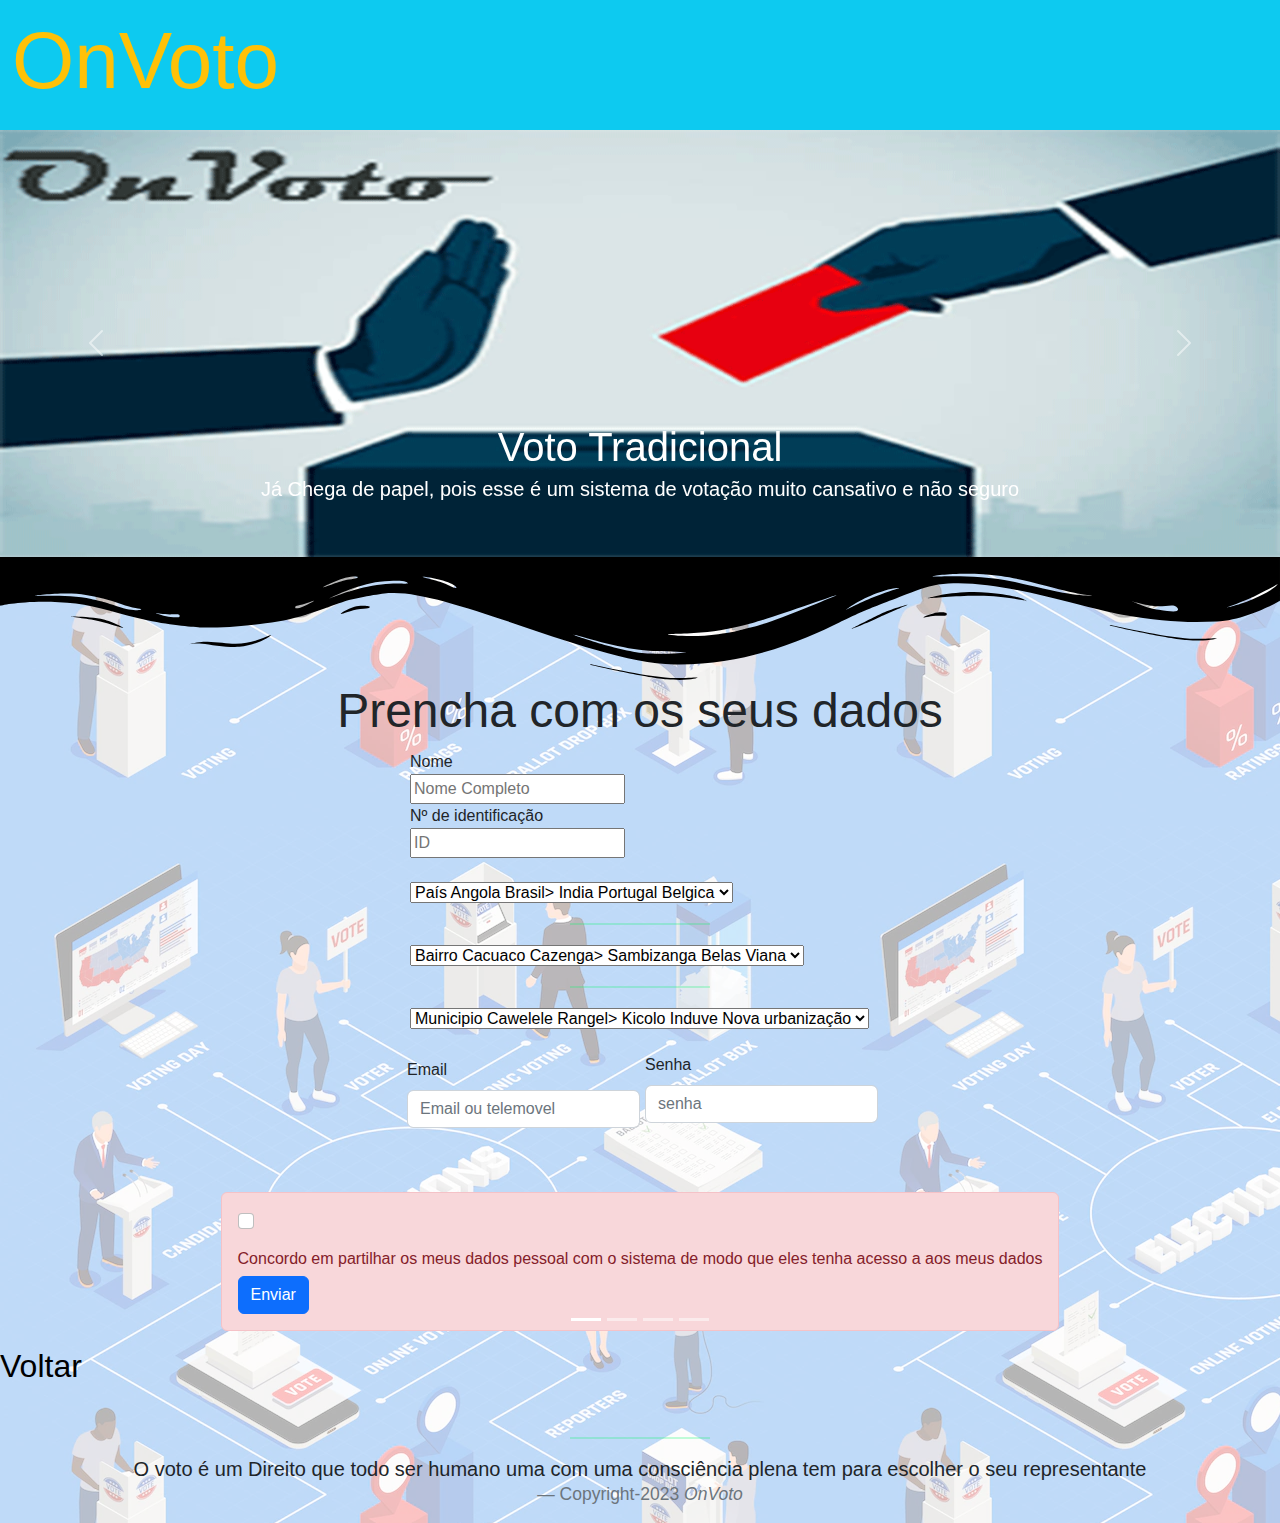
<file: links/Inscreve.html>
<!DOCTYPE html>
<html lang="pt-br">
<head>
    <meta charset="UTF-8">
    <meta http-equiv="X-UA-Compatible" content="IE=edge">
    <meta name="viewport" content="width=device-width, initial-scale=1.0">
    <link rel="stylesheet" href="../css/bootstrap.css">
    <link rel="stylesheet" href="../estilo.css">
    <title>Inscreve</title>
</head>
<body>
    <nav class="navbar navbar-expand-lg bg-info">
        <div class="container-fluid">
          <a class="navbar-brand" href="../Index.html"><h3 class="display-1 text-warning" style="font-style: inherit">OnVoto</h3></a>
          <button class="navbar-toggler" type="button" data-bs-toggle="collapse" data-bs-target="#navbarSupportedContent" aria-controls="navbarSupportedContent" aria-expanded="false" aria-label="Toggle navigation">
            <span class="navbar-toggler-icon"></span>
          </button>
          <div class="collapse navbar-collapse" id="navbarSupportedContent">
            <div class="collapse navbar-collapse" id="navbarSupportedContent">
             
             
              
            </div>
                
              </div>
            </div>
            
          </nav>
          
               <!--Carousel-->
               <div id="carousel" class="carousel slide" data-bs-ride="carousel">
                <div class="carousel-indicators">
                    <button type="button" data-bs-target="carousel" data-bs-slide-to="0" class="active" aria-current="true" aria-label="Slide 1"></button>
                    <button type="button" data-bs-target="carousel" data-bs-slide-to="1" aria-label="Slide 2"></button>
                    <button type="button" data-bs-target="carousel" data-bs-slide-to="2" aria-label="Slide 3"></button>
              
                    <button type="button" data-bs-target="carousel" data-bs-slide-to="3" aria-label="Slide "></button>
                </div>
                <div class="carousel-inner">
                    <div class="carousel-item active">
                        <img src="../img/im1.png" class="d-block w-100" alt="imagem">
                        <div class="carousel-caption d-none d-md-block">
                            <h1>Voto Tradicional</h1>
                            <p class="lead">Já Chega de papel, pois esse é um sistema de votação muito cansativo e não seguro</p>
                          </div>
                      </div>
                     
                      <div class="carousel-item">
                        <img src="../img/im2.png" class="d-block w-100" alt="imagem">
                        <div class="carousel-caption d-none d-md-block">
                            <h1>Smartphone</h1>
                            <p class="lead">Com a OnVoto, fazer a votação é muito facíl, a partir de um smartphone, a gente consegue fazer a votação rapido e muito simples.</p>
                          </div>
                      </div>
                      <div class="carousel-item">
                        <img src="../img/im5.png" class="d-block w-100" alt="imagem">
                        <div class="carousel-caption d-none d-md-block">
                            <h1>Computador</h1>
                            <p class="lead">Em casa ou no serviços, a OnVoto te facilita a sua vida para efetuar o seu voto.</p>
                          </div>
                      </div>
                          
                      <div class="carousel-item">
                        <img src="../img/im3.gif" class="d-block w-100" alt="imagem">
                        <div class="carousel-caption d-none d-md-block">
                            <h1 >Contagem de Votos</h1>
                            <p class="lead "><p class=" desplay-3 text-black">A OnVoto, oferece uma contagem espontanea e previsível.</p> </p>
                          </div>
                      </div>
                      
                <button class="carousel-control-prev" type="button" data-bs-target="#carousel" data-bs-slide="prev">
                  <span class="carousel-control-prev-icon" aria-hidden="true"></span>
                  <span class="visually-hidden">Previous</span>
                </button>
                <button class="carousel-control-next" type="button" data-bs-target="#carousel" data-bs-slide="next">
                  <span class="carousel-control-next-icon" aria-hidden="true"></span>
                  <span class="visually-hidden">Next</span>
                </button>
              </div>
              <svg xmlns="http://www.w3.org/2000/svg" viewBox="0 0 283.5 27.8" preserveAspectRatio="none">
                <path class="elementor-shape-fill" d="M283.5,9.7c0,0-7.3,4.3-14,4.6c-6.8,0.3-12.6,0-20.9-1.5c-11.3-2-33.1-10.1-44.7-5.7	s-12.1,4.6-18,7.4c-6.6,3.2-20,9.6-36.6,9.3C131.6,23.5,99.5,7.2,86.3,8c-1.4,0.1-6.6,0.8-10.5,2c-3.8,1.2-9.4,3.8-17,4.7	c-3.2,0.4-8.3,1.1-14.2,0.9c-1.5-0.1-6.3-0.4-12-1.6c-5.7-1.2-11-3.1-15.8-3.7C6.5,9.2,0,10.8,0,10.8V0h283.5V9.7z M260.8,11.3	c-0.7-1-2-0.4-4.3-0.4c-2.3,0-6.1-1.2-5.8-1.1c0.3,0.1,3.1,1.5,6,1.9C259.7,12.2,261.4,12.3,260.8,11.3z M242.4,8.6	c0,0-2.4-0.2-5.6-0.9c-3.2-0.8-10.3-2.8-15.1-3.5c-8.2-1.1-15.8,0-15.1,0.1c0.8,0.1,9.6-0.6,17.6,1.1c3.3,0.7,9.3,2.2,12.4,2.7	C239.9,8.7,242.4,8.6,242.4,8.6z M185.2,8.5c1.7-0.7-13.3,4.7-18.5,6.1c-2.1,0.6-6.2,1.6-10,2c-3.9,0.4-8.9,0.4-8.8,0.5	c0,0.2,5.8,0.8,11.2,0c5.4-0.8,5.2-1.1,7.6-1.6C170.5,14.7,183.5,9.2,185.2,8.5z M199.1,6.9c0.2,0-0.8-0.4-4.8,1.1	c-4,1.5-6.7,3.5-6.9,3.7c-0.2,0.1,3.5-1.8,6.6-3C197,7.5,199,6.9,199.1,6.9z M283,6c-0.1,0.1-1.9,1.1-4.8,2.5s-6.9,2.8-6.7,2.7	c0.2,0,3.5-0.6,7.4-2.5C282.8,6.8,283.1,5.9,283,6z M31.3,11.6c0.1-0.2-1.9-0.2-4.5-1.2s-5.4-1.6-7.8-2C15,7.6,7.3,8.5,7.7,8.6	C8,8.7,15.9,8.3,20.2,9.3c2.2,0.5,2.4,0.5,5.7,1.6S31.2,11.9,31.3,11.6z M73,9.2c0.4-0.1,3.5-1.6,8.4-2.6c4.9-1.1,8.9-0.5,8.9-0.8	c0-0.3-1-0.9-6.2-0.3S72.6,9.3,73,9.2z M71.6,6.7C71.8,6.8,75,5.4,77.3,5c2.3-0.3,1.9-0.5,1.9-0.6c0-0.1-1.1-0.2-2.7,0.2	C74.8,5.1,71.4,6.6,71.6,6.7z M93.6,4.4c0.1,0.2,3.5,0.8,5.6,1.8c2.1,1,1.8,0.6,1.9,0.5c0.1-0.1-0.8-0.8-2.4-1.3	C97.1,4.8,93.5,4.2,93.6,4.4z M65.4,11.1c-0.1,0.3,0.3,0.5,1.9-0.2s2.6-1.3,2.2-1.2s-0.9,0.4-2.5,0.8C65.3,10.9,65.5,10.8,65.4,11.1	z M34.5,12.4c-0.2,0,2.1,0.8,3.3,0.9c1.2,0.1,2,0.1,2-0.2c0-0.3-0.1-0.5-1.6-0.4C36.6,12.8,34.7,12.4,34.5,12.4z M152.2,21.1	c-0.1,0.1-2.4-0.3-7.5-0.3c-5,0-13.6-2.4-17.2-3.5c-3.6-1.1,10,3.9,16.5,4.1C150.5,21.6,152.3,21,152.2,21.1z"></path>
                <path class="elementor-shape-fill" d="M269.6,18c-0.1-0.1-4.6,0.3-7.2,0c-7.3-0.7-17-3.2-16.6-2.9c0.4,0.3,13.7,3.1,17,3.3	C267.7,18.8,269.7,18,269.6,18z"></path>
                <path class="elementor-shape-fill" d="M227.4,9.8c-0.2-0.1-4.5-1-9.5-1.2c-5-0.2-12.7,0.6-12.3,0.5c0.3-0.1,5.9-1.8,13.3-1.2	S227.6,9.9,227.4,9.8z"></path>
                <path class="elementor-shape-fill" d="M204.5,13.4c-0.1-0.1,2-1,3.2-1.1c1.2-0.1,2,0,2,0.3c0,0.3-0.1,0.5-1.6,0.4	C206.4,12.9,204.6,13.5,204.5,13.4z"></path>
                <path class="elementor-shape-fill" d="M201,10.6c0-0.1-4.4,1.2-6.3,2.2c-1.9,0.9-6.2,3.1-6.1,3.1c0.1,0.1,4.2-1.6,6.3-2.6	S201,10.7,201,10.6z"></path>
                <path class="elementor-shape-fill" d="M154.5,26.7c-0.1-0.1-4.6,0.3-7.2,0c-7.3-0.7-17-3.2-16.6-2.9c0.4,0.3,13.7,3.1,17,3.3	C152.6,27.5,154.6,26.8,154.5,26.7z"></path>
                <path class="elementor-shape-fill" d="M41.9,19.3c0,0,1.2-0.3,2.9-0.1c1.7,0.2,5.8,0.9,8.2,0.7c4.2-0.4,7.4-2.7,7-2.6	c-0.4,0-4.3,2.2-8.6,1.9c-1.8-0.1-5.1-0.5-6.7-0.4S41.9,19.3,41.9,19.3z"></path>
                <path class="elementor-shape-fill" d="M75.5,12.6c0.2,0.1,2-0.8,4.3-1.1c2.3-0.2,2.1-0.3,2.1-0.5c0-0.1-1.8-0.4-3.4,0	C76.9,11.5,75.3,12.5,75.5,12.6z"></path>
                <path class="elementor-shape-fill" d="M15.6,13.2c0-0.1,4.3,0,6.7,0.5c2.4,0.5,5,1.9,5,2c0,0.1-2.7-0.8-5.1-1.4	C19.9,13.7,15.7,13.3,15.6,13.2z"></path>
                </svg>
  
    <!--Formulario Votantes-->
    <section class="Organizar" id="organizar">
        <h2 class="sessao_titulo">Prencha com os seus dados</h2>
            <form action="/pagina-processa-dados-do-form" method="post">
              <div class="nav-item1">
                <label for="name">Nome</label> <br>
                <input type="text" placeholder="Nome Completo"><br>
                <label for="BI">Nº de identificação</label><br>
                <input type="text" placeholder="ID">
              </div>
              <br>
              <select class="nav-item1">
                <option value="Sua função">                <label for="BI">País</label><br>
                    
                    <ul>
                        <li><option value="Cargo">Angola</option></li>
                        <li<option value="Cargo">Brasil</option>></li>
                        <li><option value="Cargo">India</option></li>
                        <li> <option value="Cargo">Portugal</option></li>
                        <li> <option value="Cargo">Belgica</option></li>
                         
        
                    </ul>

                   
                </option>
              
              </select><hr>
              <select class="nav-item1">
                <option value="Sua função">                <label for="BI">Bairro</label><br>
                    <ul>
                        <li><option value="Cargo">Cacuaco</option></li>
                        <li<option value="Cargo">Cazenga</option>></li>
                        <li><option value="Cargo">Sambizanga</option></li>
                        <li> <option value="Cargo">Belas</option></li>
                        <li> <option value="Cargo">Viana</option></li>
                         
        
                    </ul>

                </option>
              
              </select>
              <hr>
              <select class="nav-item1">
                <option value="Sua função">                <label for="BI">Municipio</label><br>

                    <ul>
                        <li><option value="Cargo">Cawelele</option></li>
                        <li<option value="Cargo">Rangel</option>></li>
                        <li><option value="Cargo">Kicolo</option></li>
                        <li> <option value="Cargo">Induve</option></li>
                        <li> <option value="Cargo">Nova urbanização</option></li>
                         
        
                    </ul>
                </option>
              
              </select><br>

              <section class="Organizar">
                <form>
                    <div class="mb-3" style="margin: 5px;">
                      <label for="exampleInputEmail1" class="form-label">Email </label>
                      <input type="email" class="form-control" id="exampleInputEmail1" aria-describedby="emailHelp" placeholder="Email ou telemovel">
                      
                    </div>
                    <div class="mb-3">
                      <label for="exampleInputPassword1" class="form-label" >Senha</label>
                      <input type="password" class="form-control" id="exampleInputPassword1" placeholder="senha">
                    </div>
                     <div class="alert alert-danger mt-5" role="alert"><div class="mb-3 form-check">
                      
                      <input type="checkbox" class="form-check-input" id="exampleCheck1">
                      
                    </div> 
                            <H6>Concordo em partilhar os meus dados pessoal com o sistema de modo que eles tenha acesso a aos meus dados</H6>
                            <div> <button type="submit" class="btn btn-primary">Enviar</button></div>
                        </div>
                    

                           
                        </div>
                  </form> <a href="../Index.html"><h2>Voltar</h2></a>
                  


            </section>
            
            <br>
              
            </form>
              </div>

    </section>

    <hr>
    <div class="col-12 mt-3">
      <blockquote class="blockquote text-center">
        <p>O voto é um Direito que todo ser humano uma com  uma consciência plena tem para escolher o seu representante</p>
        <div class="blockquote-footer">Copyright-2023 <cite title="Titulo">OnVoto</cite></div>
      </blockquote>
    </div>
  </div>
</div>

</footer>
    <script src="../js/bootstrap.js"></script>
</body>
</html>
</file>
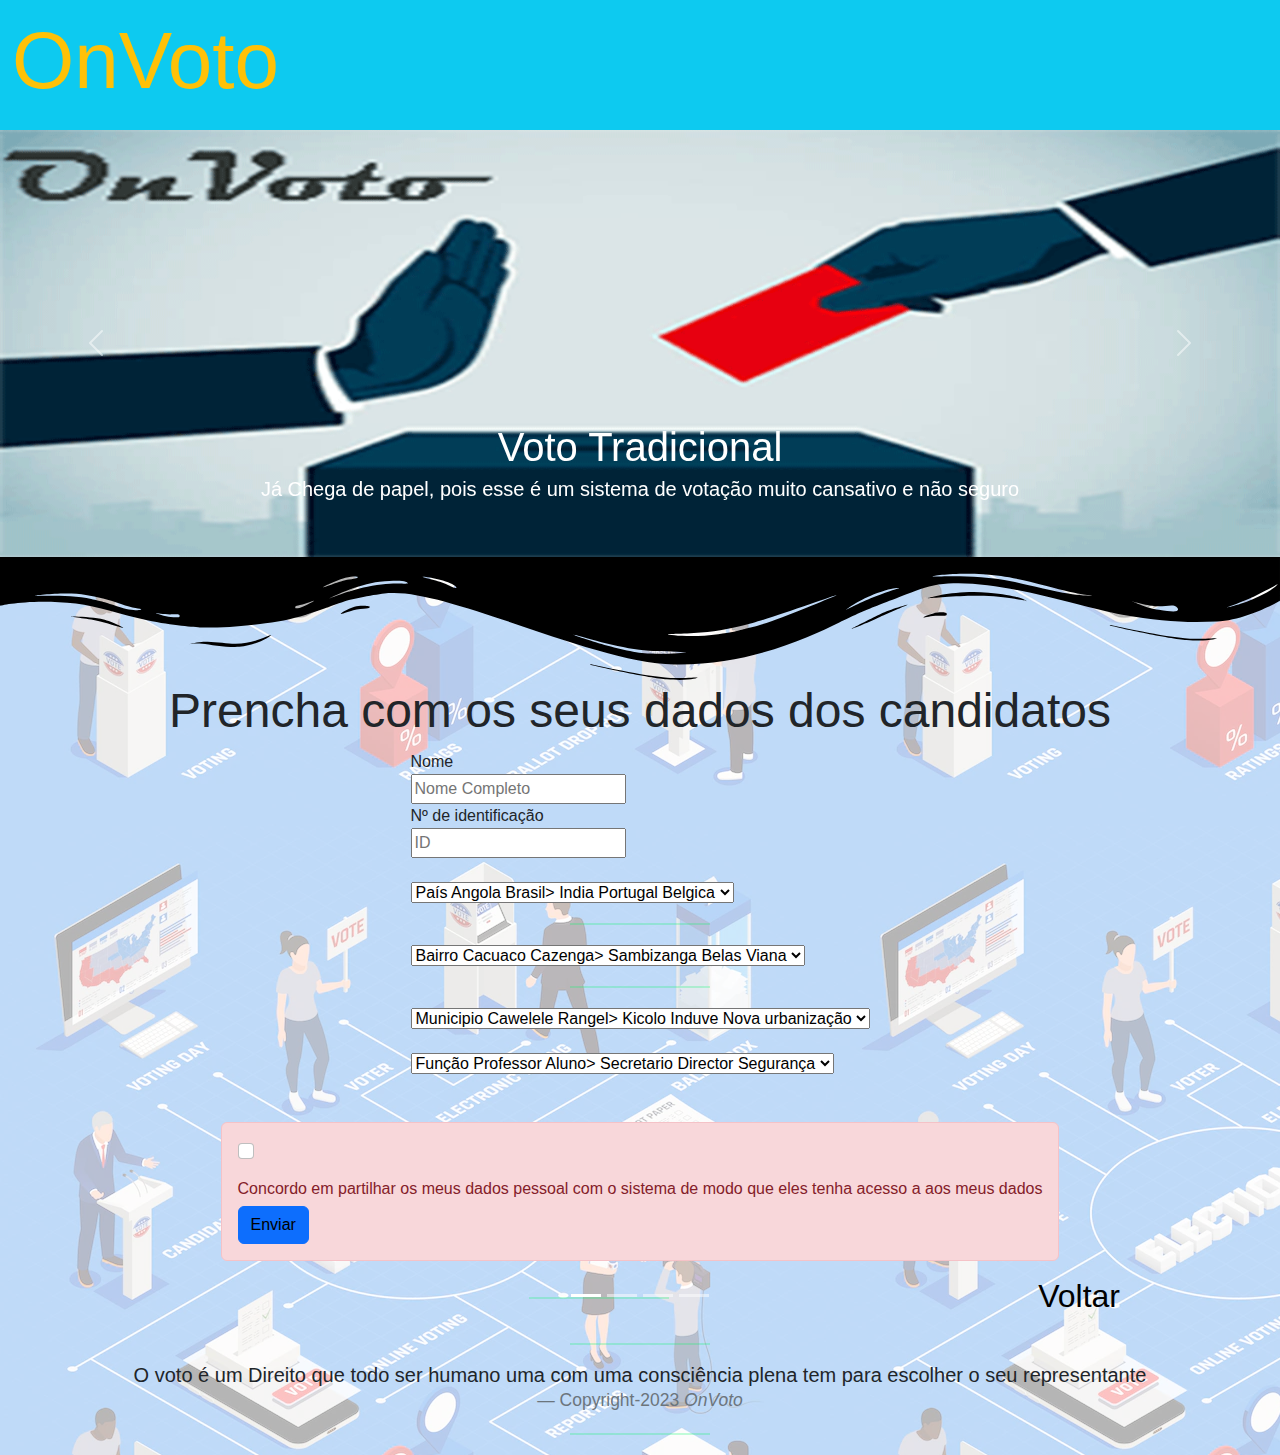
<file: links/org.html>
<!DOCTYPE html>
<html lang="pt-br">
<head>
    <meta charset="UTF-8">
    <meta http-equiv="X-UA-Compatible" content="IE=edge">
    <meta name="viewport" content="width=device-width, initial-scale=1.0">
    <link rel="stylesheet" href="../css/bootstrap.css">
    <link rel="stylesheet" href="../estilo.css">
    <title>Organizar uma votaçõa</title>
</head>
<body>
    <nav class="navbar navbar-expand-lg bg-info">
        <div class="container-fluid">
          <a class="navbar-brand" href="../Index.html"><h3 class="display-1 text-warning" style="font-style: inherit">OnVoto</h3></a>
          <button class="navbar-toggler" type="button" data-bs-toggle="collapse" data-bs-target="#navbarSupportedContent" aria-controls="navbarSupportedContent" aria-expanded="false" aria-label="Toggle navigation">
            <span class="navbar-toggler-icon"></span>
          </button>
          <div class="collapse navbar-collapse" id="navbarSupportedContent">
            <div class="collapse navbar-collapse" id="navbarSupportedContent">
             
             
              
            </div>
                
              </div>
            </div>
            
          </nav>
          
               <!--Carousel-->
               <div id="carousel" class="carousel slide" data-bs-ride="carousel">
                <div class="carousel-indicators">
                    <button type="button" data-bs-target="carousel" data-bs-slide-to="0" class="active" aria-current="true" aria-label="Slide 1"></button>
                    <button type="button" data-bs-target="carousel" data-bs-slide-to="1" aria-label="Slide 2"></button>
                    <button type="button" data-bs-target="carousel" data-bs-slide-to="2" aria-label="Slide 3"></button>
              
                    <button type="button" data-bs-target="carousel" data-bs-slide-to="3" aria-label="Slide "></button>
                </div>
                <div class="carousel-inner">
                    <div class="carousel-item active">
                        <img src="../img/im1.png" class="d-block w-100" alt="imagem">
                        <div class="carousel-caption d-none d-md-block">
                            <h1>Voto Tradicional</h1>
                            <p class="lead">Já Chega de papel, pois esse é um sistema de votação muito cansativo e não seguro</p>
                          </div>
                      </div>
                     
                      <div class="carousel-item">
                        <img src="../img/im2.png" class="d-block w-100" alt="imagem">
                        <div class="carousel-caption d-none d-md-block">
                            <h1>Smartphone</h1>
                            <p class="lead">Com a OnVoto, fazer a votação é muito facíl, a partir de um smartphone, a gente consegue fazer a votação rapido e muito simples.</p>
                          </div>
                      </div>
                      <div class="carousel-item">
                        <img src="../img/im5.png" class="d-block w-100" alt="imagem">
                        <div class="carousel-caption d-none d-md-block">
                            <h1>Computador</h1>
                            <p class="lead">Em casa ou no serviços, a OnVoto te facilita a sua vida para efetuar o seu voto.</p>
                          </div>
                      </div>
                          
                      <div class="carousel-item">
                        <img src="../img/im3.gif" class="d-block w-100" alt="imagem">
                        <div class="carousel-caption d-none d-md-block">
                            <h1 >Contagem de Votos</h1>
                            <p class="lead "><p class=" desplay-3 text-black">A OnVoto, oferece uma contagem espontanea e previsível.</p> </p>
                          </div>
                      </div>
                      
                <button class="carousel-control-prev" type="button" data-bs-target="#carousel" data-bs-slide="prev">
                  <span class="carousel-control-prev-icon" aria-hidden="true"></span>
                  <span class="visually-hidden">Previous</span>
                </button>
                <button class="carousel-control-next" type="button" data-bs-target="#carousel" data-bs-slide="next">
                  <span class="carousel-control-next-icon" aria-hidden="true"></span>
                  <span class="visually-hidden">Next</span>
                </button>
              </div>
              <svg xmlns="http://www.w3.org/2000/svg" viewBox="0 0 283.5 27.8" preserveAspectRatio="none">
                <path class="elementor-shape-fill" d="M283.5,9.7c0,0-7.3,4.3-14,4.6c-6.8,0.3-12.6,0-20.9-1.5c-11.3-2-33.1-10.1-44.7-5.7	s-12.1,4.6-18,7.4c-6.6,3.2-20,9.6-36.6,9.3C131.6,23.5,99.5,7.2,86.3,8c-1.4,0.1-6.6,0.8-10.5,2c-3.8,1.2-9.4,3.8-17,4.7	c-3.2,0.4-8.3,1.1-14.2,0.9c-1.5-0.1-6.3-0.4-12-1.6c-5.7-1.2-11-3.1-15.8-3.7C6.5,9.2,0,10.8,0,10.8V0h283.5V9.7z M260.8,11.3	c-0.7-1-2-0.4-4.3-0.4c-2.3,0-6.1-1.2-5.8-1.1c0.3,0.1,3.1,1.5,6,1.9C259.7,12.2,261.4,12.3,260.8,11.3z M242.4,8.6	c0,0-2.4-0.2-5.6-0.9c-3.2-0.8-10.3-2.8-15.1-3.5c-8.2-1.1-15.8,0-15.1,0.1c0.8,0.1,9.6-0.6,17.6,1.1c3.3,0.7,9.3,2.2,12.4,2.7	C239.9,8.7,242.4,8.6,242.4,8.6z M185.2,8.5c1.7-0.7-13.3,4.7-18.5,6.1c-2.1,0.6-6.2,1.6-10,2c-3.9,0.4-8.9,0.4-8.8,0.5	c0,0.2,5.8,0.8,11.2,0c5.4-0.8,5.2-1.1,7.6-1.6C170.5,14.7,183.5,9.2,185.2,8.5z M199.1,6.9c0.2,0-0.8-0.4-4.8,1.1	c-4,1.5-6.7,3.5-6.9,3.7c-0.2,0.1,3.5-1.8,6.6-3C197,7.5,199,6.9,199.1,6.9z M283,6c-0.1,0.1-1.9,1.1-4.8,2.5s-6.9,2.8-6.7,2.7	c0.2,0,3.5-0.6,7.4-2.5C282.8,6.8,283.1,5.9,283,6z M31.3,11.6c0.1-0.2-1.9-0.2-4.5-1.2s-5.4-1.6-7.8-2C15,7.6,7.3,8.5,7.7,8.6	C8,8.7,15.9,8.3,20.2,9.3c2.2,0.5,2.4,0.5,5.7,1.6S31.2,11.9,31.3,11.6z M73,9.2c0.4-0.1,3.5-1.6,8.4-2.6c4.9-1.1,8.9-0.5,8.9-0.8	c0-0.3-1-0.9-6.2-0.3S72.6,9.3,73,9.2z M71.6,6.7C71.8,6.8,75,5.4,77.3,5c2.3-0.3,1.9-0.5,1.9-0.6c0-0.1-1.1-0.2-2.7,0.2	C74.8,5.1,71.4,6.6,71.6,6.7z M93.6,4.4c0.1,0.2,3.5,0.8,5.6,1.8c2.1,1,1.8,0.6,1.9,0.5c0.1-0.1-0.8-0.8-2.4-1.3	C97.1,4.8,93.5,4.2,93.6,4.4z M65.4,11.1c-0.1,0.3,0.3,0.5,1.9-0.2s2.6-1.3,2.2-1.2s-0.9,0.4-2.5,0.8C65.3,10.9,65.5,10.8,65.4,11.1	z M34.5,12.4c-0.2,0,2.1,0.8,3.3,0.9c1.2,0.1,2,0.1,2-0.2c0-0.3-0.1-0.5-1.6-0.4C36.6,12.8,34.7,12.4,34.5,12.4z M152.2,21.1	c-0.1,0.1-2.4-0.3-7.5-0.3c-5,0-13.6-2.4-17.2-3.5c-3.6-1.1,10,3.9,16.5,4.1C150.5,21.6,152.3,21,152.2,21.1z"></path>
                <path class="elementor-shape-fill" d="M269.6,18c-0.1-0.1-4.6,0.3-7.2,0c-7.3-0.7-17-3.2-16.6-2.9c0.4,0.3,13.7,3.1,17,3.3	C267.7,18.8,269.7,18,269.6,18z"></path>
                <path class="elementor-shape-fill" d="M227.4,9.8c-0.2-0.1-4.5-1-9.5-1.2c-5-0.2-12.7,0.6-12.3,0.5c0.3-0.1,5.9-1.8,13.3-1.2	S227.6,9.9,227.4,9.8z"></path>
                <path class="elementor-shape-fill" d="M204.5,13.4c-0.1-0.1,2-1,3.2-1.1c1.2-0.1,2,0,2,0.3c0,0.3-0.1,0.5-1.6,0.4	C206.4,12.9,204.6,13.5,204.5,13.4z"></path>
                <path class="elementor-shape-fill" d="M201,10.6c0-0.1-4.4,1.2-6.3,2.2c-1.9,0.9-6.2,3.1-6.1,3.1c0.1,0.1,4.2-1.6,6.3-2.6	S201,10.7,201,10.6z"></path>
                <path class="elementor-shape-fill" d="M154.5,26.7c-0.1-0.1-4.6,0.3-7.2,0c-7.3-0.7-17-3.2-16.6-2.9c0.4,0.3,13.7,3.1,17,3.3	C152.6,27.5,154.6,26.8,154.5,26.7z"></path>
                <path class="elementor-shape-fill" d="M41.9,19.3c0,0,1.2-0.3,2.9-0.1c1.7,0.2,5.8,0.9,8.2,0.7c4.2-0.4,7.4-2.7,7-2.6	c-0.4,0-4.3,2.2-8.6,1.9c-1.8-0.1-5.1-0.5-6.7-0.4S41.9,19.3,41.9,19.3z"></path>
                <path class="elementor-shape-fill" d="M75.5,12.6c0.2,0.1,2-0.8,4.3-1.1c2.3-0.2,2.1-0.3,2.1-0.5c0-0.1-1.8-0.4-3.4,0	C76.9,11.5,75.3,12.5,75.5,12.6z"></path>
                <path class="elementor-shape-fill" d="M15.6,13.2c0-0.1,4.3,0,6.7,0.5c2.4,0.5,5,1.9,5,2c0,0.1-2.7-0.8-5.1-1.4	C19.9,13.7,15.7,13.3,15.6,13.2z"></path>
                </svg>
  
    <!--Formulario Votantes-->
    <section class="Organizar" id="organizar">
        <h2 class="sessao_titulo">Prencha com os seus dados dos candidatos</h2>
            <form action="/pagina-processa-dados-do-form" method="post">
              <div class="nav-item1">
                <label for="name">Nome</label> <br>
                <input type="text" placeholder="Nome Completo"><br>
                <label for="BI">Nº de identificação</label><br>
                <input type="text" placeholder="ID">
              </div>
              <br>
              <select class="nav-item1">
                <option value="Sua função">                <label for="BI">País</label><br>
                    
                    <ul>
                        <li><option value="Cargo">Angola</option></li>
                        <li<option value="Cargo">Brasil</option>></li>
                        <li><option value="Cargo">India</option></li>
                        <li> <option value="Cargo">Portugal</option></li>
                        <li> <option value="Cargo">Belgica</option></li>
                         
        
                    </ul>

                   
                </option>
              
              </select><hr>
              <select class="nav-item1">
                <option value="Sua função">                <label for="BI">Bairro</label><br>
                    <ul>
                        <li><option value="Cargo">Cacuaco</option></li>
                        <li<option value="Cargo">Cazenga</option>></li>
                        <li><option value="Cargo">Sambizanga</option></li>
                        <li> <option value="Cargo">Belas</option></li>
                        <li> <option value="Cargo">Viana</option></li>
                         
        
                    </ul>

                </option>
              
              </select>
              <hr>
              <select class="nav-item1">
                <option value="Sua função">                <label for="BI">Municipio</label><br>

                    <ul>
                        <li><option value="Cargo">Cawelele</option></li>
                        <li<option value="Cargo">Rangel</option>></li>
                        <li><option value="Cargo">Kicolo</option></li>
                        <li> <option value="Cargo">Induve</option></li>
                        <li> <option value="Cargo">Nova urbanização</option></li>
                         
        
                    </ul>
                </option>
              
              </select><br>
              <select class="nav-item1">
                <option value="Sua função">                <label for="BI">Função</label><br>

                    <ul>
                        <li><option value="Cargo">Professor</option></li>
                        <li<option value="Cargo">Aluno</option>></li>
                        <li><option value="Cargo">Secretario</option></li>
                        <li> <option value="Cargo">Director</option></li>
                        <li> <option value="Cargo">Segurança</option></li>
                         
        
                    </ul>
                </option>
              
              </select>

              <section class="Organizar">
                <form>
                   
                     <div class="alert alert-danger mt-5" role="alert"><div class="mb-3 form-check">
                      
                      <input type="checkbox" class="form-check-input" id="exampleCheck1">
                      
                    </div> 
                            <H6>Concordo em partilhar os meus dados pessoal com o sistema de modo que eles tenha acesso a aos meus dados</H6>
                            <div> <button type="submit" class="btn btn-primary"><a href="./org.html">Enviar</a></button></div>
                        </div>
                    
                   
                  </form>


            </section>
            
            <br>
              
            </form>         <hr>
    
        <a href="../Index.html"><h2>Voltar</h2></a>

    </div>

              </div> 
     
    </section>
   
    <hr>

<footer>
      <div class="col-12 mt-3">
      <blockquote class="blockquote text-center">
        <p>O voto é um Direito que todo ser humano uma com  uma consciência plena tem para escolher o seu representante</p>
        <div class="blockquote-footer">Copyright-2023 <cite title="Titulo">OnVoto</cite></div>
      </blockquote>
    </div>
  </div>
</div>

</footer>
    <hr>


    <script src="../js/bootstrap.js"></script>
</body>
</html>
</file>
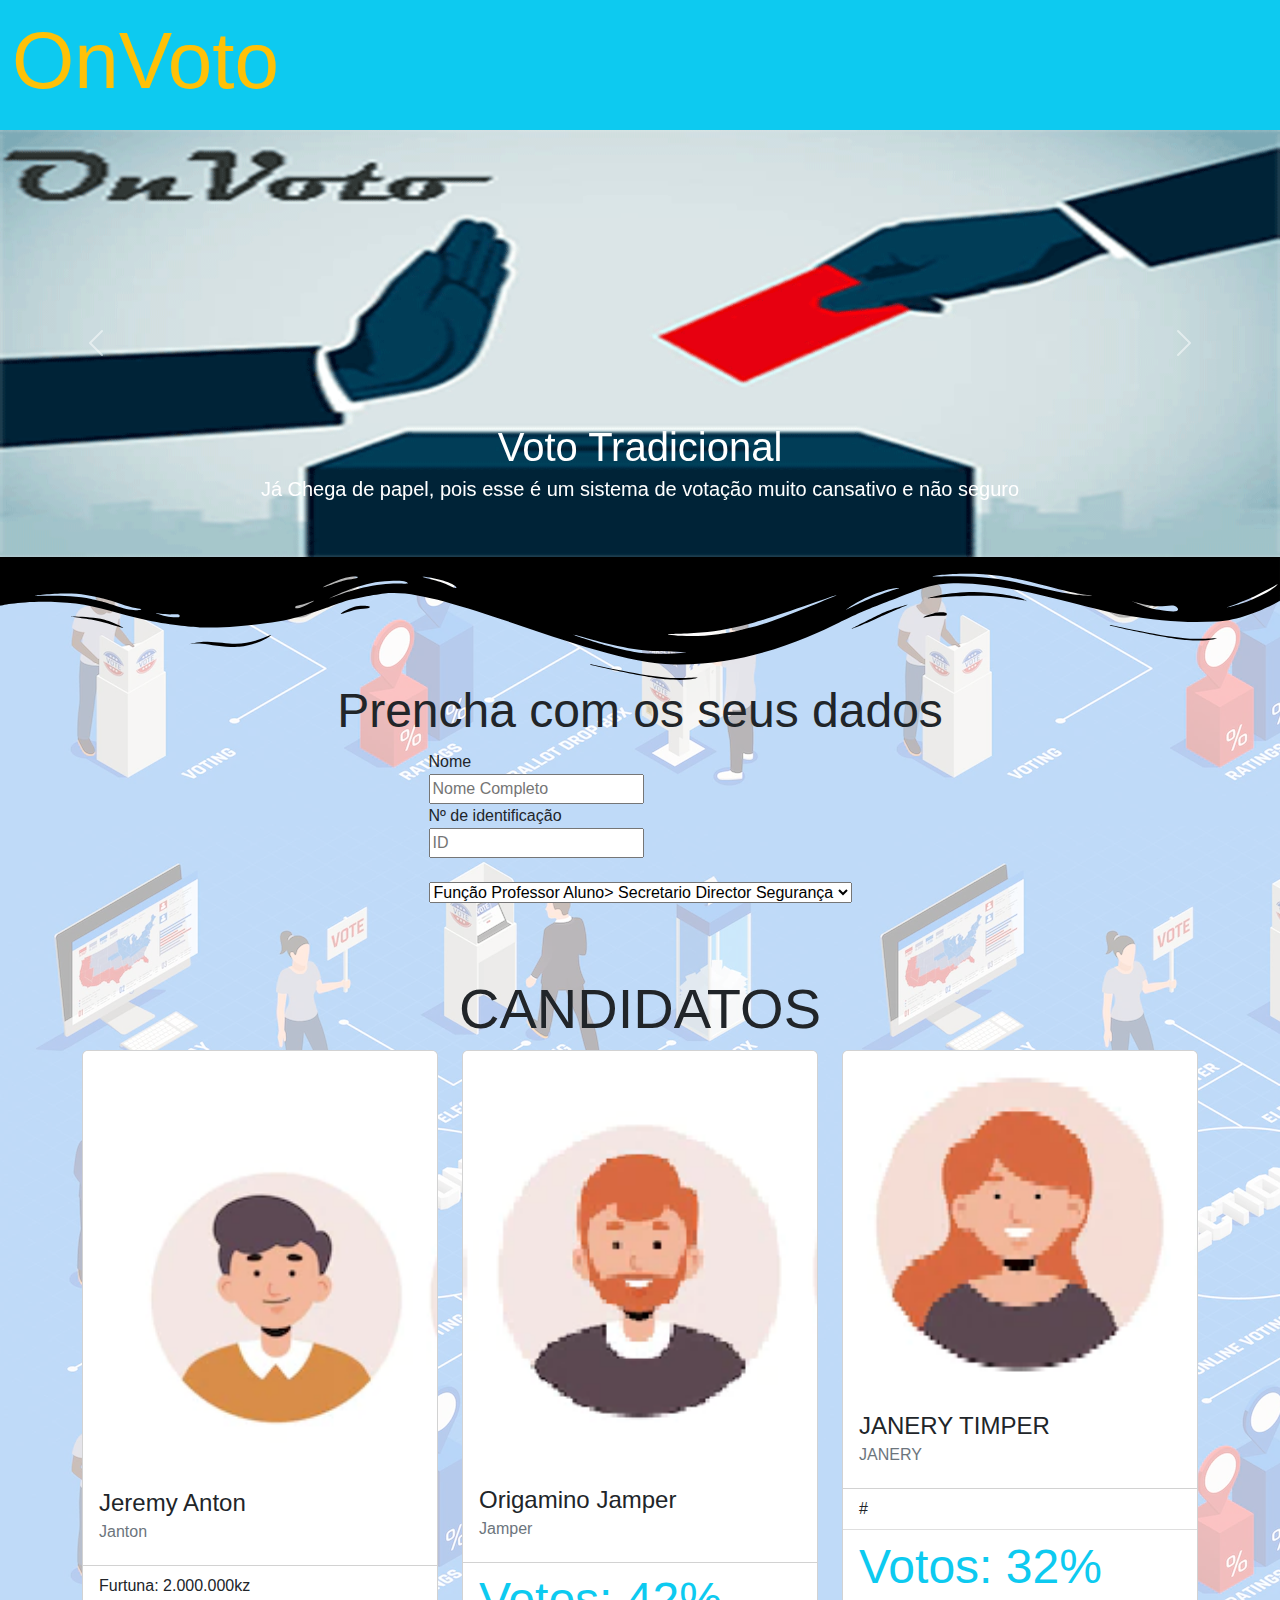
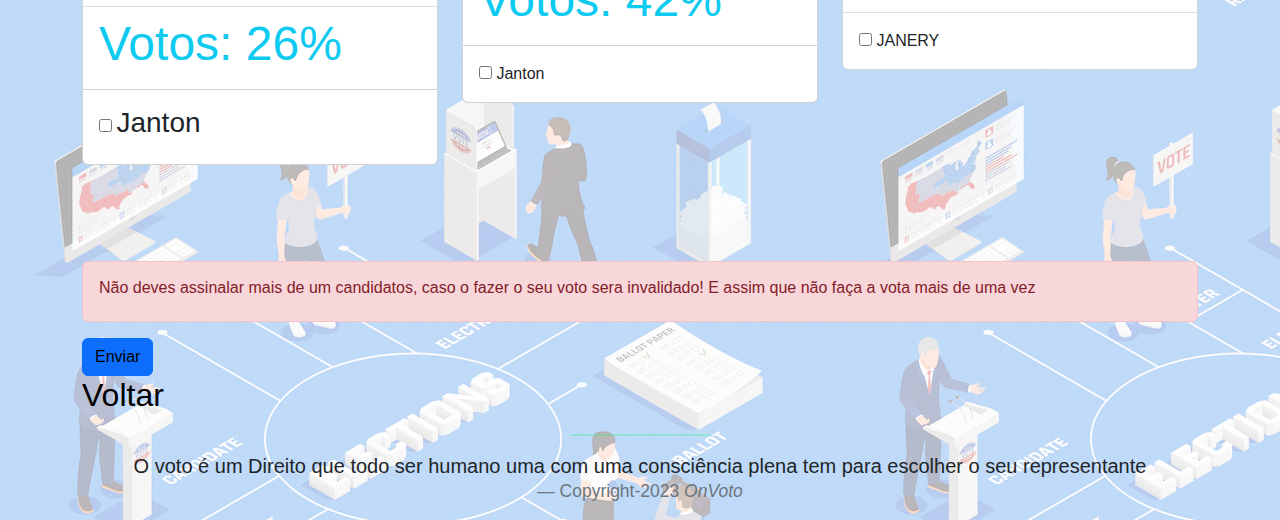
<file: links/votar.html>
<!DOCTYPE html>
<html lang="pt-br">
<head>
    <meta charset="UTF-8">
    <meta http-equiv="X-UA-Compatible" content="IE=edge">
    <meta name="viewport" content="width=device-width, initial-scale=1.0">
    <link rel="stylesheet" href="../css/bootstrap.css">
    <link rel="stylesheet" href="../estilo.css">
    <title>votar</title>
</head>
<body>
    <nav class="navbar navbar-expand-lg bg-info">
        <div class="container-fluid">
          <a class="navbar-brand" href="../Index.html"><h3 class="display-1 text-warning" style="font-style: inherit">OnVoto</h3></a>
        
          <div class="collapse navbar-collapse" id="navbarSupportedContent">
            <div class="collapse navbar-collapse" id="navbarSupportedContent">
             
             
              
            </div>
                
              </div>
            </div>
            
          </nav>
          
               <!--Carousel-->
               <div id="carousel" class="carousel slide" data-bs-ride="carousel">
                <div class="carousel-indicators">
                    <button type="button" data-bs-target="carousel" data-bs-slide-to="0" class="active" aria-current="true" aria-label="Slide 1"></button>
                    <button type="button" data-bs-target="carousel" data-bs-slide-to="1" aria-label="Slide 2"></button>
                    <button type="button" data-bs-target="carousel" data-bs-slide-to="2" aria-label="Slide 3"></button>
              
                    <button type="button" data-bs-target="carousel" data-bs-slide-to="3" aria-label="Slide "></button>
                </div>
                <div class="carousel-inner">
                    <div class="carousel-item active">
                        <img src="../img/im1.png" class="d-block w-100" alt="imagem">
                        <div class="carousel-caption d-none d-md-block">
                            <h1>Voto Tradicional</h1>
                            <p class="lead">Já Chega de papel, pois esse é um sistema de votação muito cansativo e não seguro</p>
                          </div>
                      </div>
                     
                      <div class="carousel-item">
                        <img src="../img/im2.png" class="d-block w-100" alt="imagem">
                        <div class="carousel-caption d-none d-md-block">
                            <h1>Smartphone</h1>
                            <p class="lead">Com a OnVoto, fazer a votação é muito facíl, a partir de um smartphone, a gente consegue fazer a votação rapido e muito simples.</p>
                          </div>
                      </div>
                      <div class="carousel-item">
                        <img src="../img/im5.png" class="d-block w-100" alt="imagem">
                        <div class="carousel-caption d-none d-md-block">
                            <h1>Computador</h1>
                            <p class="lead">Em casa ou no serviços, a OnVoto te facilita a sua vida para efetuar o seu voto.</p>
                          </div>
                      </div>
                          
                      <div class="carousel-item">
                        <img src="../img/im3.gif" class="d-block w-100" alt="imagem">
                        <div class="carousel-caption d-none d-md-block">
                            <h1 >Contagem de Votos</h1>
                            <p class="lead "><p class=" desplay-3 text-black">A OnVoto, oferece uma contagem espontanea e previsível.</p> </p>
                          </div>
                      </div>
                      
                <button class="carousel-control-prev" type="button" data-bs-target="#carousel" data-bs-slide="prev">
                  <span class="carousel-control-prev-icon" aria-hidden="true"></span>
                  <span class="visually-hidden">Previous</span>
                </button>
                <button class="carousel-control-next" type="button" data-bs-target="#carousel" data-bs-slide="next">
                  <span class="carousel-control-next-icon" aria-hidden="true"></span>
                  <span class="visually-hidden">Next</span>
                </button>
              </div>
              <svg xmlns="http://www.w3.org/2000/svg" viewBox="0 0 283.5 27.8" preserveAspectRatio="none">
                <path class="elementor-shape-fill" d="M283.5,9.7c0,0-7.3,4.3-14,4.6c-6.8,0.3-12.6,0-20.9-1.5c-11.3-2-33.1-10.1-44.7-5.7	s-12.1,4.6-18,7.4c-6.6,3.2-20,9.6-36.6,9.3C131.6,23.5,99.5,7.2,86.3,8c-1.4,0.1-6.6,0.8-10.5,2c-3.8,1.2-9.4,3.8-17,4.7	c-3.2,0.4-8.3,1.1-14.2,0.9c-1.5-0.1-6.3-0.4-12-1.6c-5.7-1.2-11-3.1-15.8-3.7C6.5,9.2,0,10.8,0,10.8V0h283.5V9.7z M260.8,11.3	c-0.7-1-2-0.4-4.3-0.4c-2.3,0-6.1-1.2-5.8-1.1c0.3,0.1,3.1,1.5,6,1.9C259.7,12.2,261.4,12.3,260.8,11.3z M242.4,8.6	c0,0-2.4-0.2-5.6-0.9c-3.2-0.8-10.3-2.8-15.1-3.5c-8.2-1.1-15.8,0-15.1,0.1c0.8,0.1,9.6-0.6,17.6,1.1c3.3,0.7,9.3,2.2,12.4,2.7	C239.9,8.7,242.4,8.6,242.4,8.6z M185.2,8.5c1.7-0.7-13.3,4.7-18.5,6.1c-2.1,0.6-6.2,1.6-10,2c-3.9,0.4-8.9,0.4-8.8,0.5	c0,0.2,5.8,0.8,11.2,0c5.4-0.8,5.2-1.1,7.6-1.6C170.5,14.7,183.5,9.2,185.2,8.5z M199.1,6.9c0.2,0-0.8-0.4-4.8,1.1	c-4,1.5-6.7,3.5-6.9,3.7c-0.2,0.1,3.5-1.8,6.6-3C197,7.5,199,6.9,199.1,6.9z M283,6c-0.1,0.1-1.9,1.1-4.8,2.5s-6.9,2.8-6.7,2.7	c0.2,0,3.5-0.6,7.4-2.5C282.8,6.8,283.1,5.9,283,6z M31.3,11.6c0.1-0.2-1.9-0.2-4.5-1.2s-5.4-1.6-7.8-2C15,7.6,7.3,8.5,7.7,8.6	C8,8.7,15.9,8.3,20.2,9.3c2.2,0.5,2.4,0.5,5.7,1.6S31.2,11.9,31.3,11.6z M73,9.2c0.4-0.1,3.5-1.6,8.4-2.6c4.9-1.1,8.9-0.5,8.9-0.8	c0-0.3-1-0.9-6.2-0.3S72.6,9.3,73,9.2z M71.6,6.7C71.8,6.8,75,5.4,77.3,5c2.3-0.3,1.9-0.5,1.9-0.6c0-0.1-1.1-0.2-2.7,0.2	C74.8,5.1,71.4,6.6,71.6,6.7z M93.6,4.4c0.1,0.2,3.5,0.8,5.6,1.8c2.1,1,1.8,0.6,1.9,0.5c0.1-0.1-0.8-0.8-2.4-1.3	C97.1,4.8,93.5,4.2,93.6,4.4z M65.4,11.1c-0.1,0.3,0.3,0.5,1.9-0.2s2.6-1.3,2.2-1.2s-0.9,0.4-2.5,0.8C65.3,10.9,65.5,10.8,65.4,11.1	z M34.5,12.4c-0.2,0,2.1,0.8,3.3,0.9c1.2,0.1,2,0.1,2-0.2c0-0.3-0.1-0.5-1.6-0.4C36.6,12.8,34.7,12.4,34.5,12.4z M152.2,21.1	c-0.1,0.1-2.4-0.3-7.5-0.3c-5,0-13.6-2.4-17.2-3.5c-3.6-1.1,10,3.9,16.5,4.1C150.5,21.6,152.3,21,152.2,21.1z"></path>
                <path class="elementor-shape-fill" d="M269.6,18c-0.1-0.1-4.6,0.3-7.2,0c-7.3-0.7-17-3.2-16.6-2.9c0.4,0.3,13.7,3.1,17,3.3	C267.7,18.8,269.7,18,269.6,18z"></path>
                <path class="elementor-shape-fill" d="M227.4,9.8c-0.2-0.1-4.5-1-9.5-1.2c-5-0.2-12.7,0.6-12.3,0.5c0.3-0.1,5.9-1.8,13.3-1.2	S227.6,9.9,227.4,9.8z"></path>
                <path class="elementor-shape-fill" d="M204.5,13.4c-0.1-0.1,2-1,3.2-1.1c1.2-0.1,2,0,2,0.3c0,0.3-0.1,0.5-1.6,0.4	C206.4,12.9,204.6,13.5,204.5,13.4z"></path>
                <path class="elementor-shape-fill" d="M201,10.6c0-0.1-4.4,1.2-6.3,2.2c-1.9,0.9-6.2,3.1-6.1,3.1c0.1,0.1,4.2-1.6,6.3-2.6	S201,10.7,201,10.6z"></path>
                <path class="elementor-shape-fill" d="M154.5,26.7c-0.1-0.1-4.6,0.3-7.2,0c-7.3-0.7-17-3.2-16.6-2.9c0.4,0.3,13.7,3.1,17,3.3	C152.6,27.5,154.6,26.8,154.5,26.7z"></path>
                <path class="elementor-shape-fill" d="M41.9,19.3c0,0,1.2-0.3,2.9-0.1c1.7,0.2,5.8,0.9,8.2,0.7c4.2-0.4,7.4-2.7,7-2.6	c-0.4,0-4.3,2.2-8.6,1.9c-1.8-0.1-5.1-0.5-6.7-0.4S41.9,19.3,41.9,19.3z"></path>
                <path class="elementor-shape-fill" d="M75.5,12.6c0.2,0.1,2-0.8,4.3-1.1c2.3-0.2,2.1-0.3,2.1-0.5c0-0.1-1.8-0.4-3.4,0	C76.9,11.5,75.3,12.5,75.5,12.6z"></path>
                <path class="elementor-shape-fill" d="M15.6,13.2c0-0.1,4.3,0,6.7,0.5c2.4,0.5,5,1.9,5,2c0,0.1-2.7-0.8-5.1-1.4	C19.9,13.7,15.7,13.3,15.6,13.2z"></path>
                </svg>
  
    <!--Formulario Votantes-->
    <section class="Organizar" id="organizar">
        <h2 class="sessao_titulo">Prencha com os seus dados</h2>
            <form action="/pagina-processa-dados-do-form" method="post">
              <div class="nav-item1">
                <label for="name">Nome</label> <br>
                <input type="text" placeholder="Nome Completo"><br>
                <label for="BI">Nº de identificação</label><br>
                <input type="text" placeholder="ID">
              </div>
              <br>
              <select class="nav-item1">
                <option value="Sua função">                <label for="BI">Função</label><br>

                    <ul>
                        <li><option value="Cargo">Professor</option></li>
                        <li<option value="Cargo">Aluno</option>></li>
                        <li><option value="Cargo">Secretario</option></li>
                        <li> <option value="Cargo">Director</option></li>
                        <li> <option value="Cargo">Segurança</option></li>
                         
        
                    </ul>
                </option>
              
              </select>
            
            <br>
              
            </form>
              </div>

    </section>
    
    <!--Card-->
    <div class="container mt-5">
        <h1 class="text-center display-4">CANDIDATOS</h1>
        <div class="row justify-container-sm-center">
          <div class="col-sm-6 col-md-4">
            <div class="card mb-5">
              <img class="card-img-top" src="../img/1h.png" alt="">
              <div class="card-body">
                <h4 class="card-title">Jeremy Anton</h4>
                <h6 class="card-subtitle text-muted mb-2">Janton</h6>
              </div>
              <ul class="list-group list-group-flush">
                <li class="list-group-item">Furtuna: 2.000.000kz</li>
                <li class="list-group-item">
                    <h1 ><b class="display-5 text-info"> Votos: 26%</b></h1>
                   </li>
              </ul>
              <div class="card-body">
                <a href="productos.html" class="card-link"></a>
                <input type="checkbox" name="Janton" value="">
                <label for="Janton text-warning"><h3 >Janton</h3></label>
  
              </div>
             
            </div>
          </div>
          <div class="col-sm-6 col-md-4">
            <div class="card mb-5">
              <img class="card-img-top" src="../img/2h.png" alt="">
              <div class="card-body">
                <h4 class="card-title">Origamino Jamper</h4>
                <h6 class="card-subtitle text-muted mb-2"> Jamper</h6>
              </div>
              <ul class="list-group list-group-flush">
              
                <li class="list-group-item">
                    <h1 ><b class="display-5 text-info"> Votos: 42%</b></h1>
                   </li>
              </ul>
              <div class="card-body">
                <a href="productos.html" class="card-link"></a>
                <input type="checkbox" name="Janton" value="Janton">
                <label for="Janton text-warning">Janton</label>
  
              </div>
             
            </div>
          </div>
          <div class="col-sm-6 col-md-4">
            <div class="card mb-5">
              <img class="card-img-top" src="../img/3h.png" alt="">
              <div class="card-body">
                <h4 class="card-title">JANERY TIMPER</h4>
                <h6 class="card-subtitle text-muted mb-2"> JANERY</h6>
              </div>
              <ul class="list-group list-group-flush">
                <li class="list-group-item">#</li>
                <li class="list-group-item">
                 <h1 ><b class="display-5 text-info"> Votos: 32%</b></h1>
                </li> 
                <div class="card-body">
                    <a href="productos.html" class="card-link"></a>
                    <input type="checkbox" name="JANERY" value="JANERY">
                    <label for="Janton text-warning">JANERY</label>
      
                  </div>
              </ul>


           
            </div>
          </div>
  
        </div>
        <div class="alert alert-danger mt-5" role="alert">
            <H6>Não deves assinalar mais de um candidatos, caso o fazer o seu voto sera invalidado!
              E assim que não faça a vota mais de uma vez
            </H6>
        </div>
        <button class="btn btn-primary" type="button"><a href="./votar.html">Enviar</a></button>
        <div>
            <a href="../Index.html"><h2>Voltar</h2></a>
  
        </div>
      </div>
            <!--Footer-->
            <footer class="container">

                                  
                
        
            </section>

            <hr>
            <div class="col-12 mt-3">
              <blockquote class="blockquote text-center">
                <p>O voto é um Direito que todo ser humano uma com  uma consciência plena tem para escolher o seu representante</p>
                <div class="blockquote-footer">Copyright-2023 <cite title="Titulo">OnVoto</cite></div>
              </blockquote>
            </div>
          </div>
        </div>

      </footer>
      <script src="../js/bootstrap.js"></script>
</body>
</html>
</file>
<file: estilo.css>
.menu-bg

{
    box-sizing: border-box;
    padding: 0;
    margin: 0;
}
:root{

    --tipo-letra: "Nunito", Helvetica, arial, sans-sarif;
    --verde-escuro: #049A40;
    --verde-claro: #0BF96A;
    --rosa-escuro: #cd56db;
    --branco: #fff;
    --preto: black;
    
}
body{
    background-color: var(--branco);
    font-family: var(--tipo-letra);
}

a {
    text-decoration: none;
    color: var(--preto);
}
.menu-bg{
    background-color: var(--verde-claro);
}

.menu{
    display: flex;
    justify-content: space-between;
    padding: 1.5rem 6rem;
}

.menu_logo{
    display: flex;
    align-items: center;

}
.menu_logo h1{
    color: #fff;
}

.nav{
    display: flex;
    align-items: center;
}

.nav .nav_lista {
    display: flex;
    justify-content: center;
    list-style: none;
}
.nav-item{
    margin: 0 15px;
    justify-content: space-between;
    align-items: flex-start;
    flex-direction: row;
}
.nav-item1{
    margin: 0 250px;
   display: block;
}

.nav_link {
    text-decoration: none;
    font-size: 1.15rem;
    color: rgb(24, 10, 221);
    font-weight: 400;
}
.container{
    justify-content: space-around;

}
.mobile-menu-icon {
    display: none;
}
.mobile-menu {
    display: none;
}
@media screen and (max-width: 730px) {
    .nav-bar {
        padding: 1.5rem 4rem;
    }
    .nav-item {
        display:-webkit-flex;
    }

    .login-button {
        display: none;
    }
    .mobile-menu-icon {
        display: block;
    }
    .mobile-menu-icon button {
        background-color: transparent;
        border: none;
        cursor: pointer;
    }
    .mobile-menu ul {
        display: flex;
        flex-direction: column;
        text-align: center;
        padding-bottom: 1rem;
    }
    .mobile-menu .nav-item {
        display: block;
        padding-top: 1.2rem;

    }
    .mobile-menu .login-button {
        display: block;
        padding: 1rem 2rem;
    }
    .mobile-menu .login-button button {
        width: 100%;
    }
    .open {
        display: block;
    }

}

.intro{

    font-weight: bold;
    font-size: 3rem;
    text-align: center;
    margin: 0 auto;
    padding: 25px 0;

}
hr{
    border: none;
    background-color: var(--verde-claro);
    height: 2px;
    width: 140px;
    margin: 20px auto;
}
p{
    line-height: 21.82px; /* o espaçamento entre paragrafo*/
    padding: 0 10px;
}
.sessao_titulo {
    text-align: center;
    font-size: 3rem;
    margin-bottom: 10px;
}

.sobre {
    max-width: 960px;
    margin: 0 auto;
}

.somos_corpo {
    display: flex;
    flex-wrap: wrap;
    align-items: center;
    justify-content: center;
}

.somos_texto{

    flex: 6 1 160px;
}

.somos_imagem {
    flex: 1 1 350px;
}
img{
    display: block;
    max-width: 100%;
}

/* Nossos Cursos*/
.curso_corpo{
    display: flex;
    flex-wrap: wrap;
    justify-content:center;
}


.Organizar{
    max-width: 960px;
    margin: 0 auto;
    display: flex;
    flex-wrap: wrap;
    justify-content: center;
}

.vantagem{
    max-width: 240px;
    margin: px;
}

.vantagem_titulo{
    font-size: 1.7rem;
    margin-bottom: 5px;
    margin-right: 10px;
}

.vantagem_titulo::before{
    content: "";
    display: inline-block;
    width: 10px;
    height: 25px;
    margin-right: 5px;
}

/* Contacto*/
.Organizar{
    max-width: 960px;
    margin: 0 auto;
    display: flex;
    flex-wrap: wrap;
    justify-content: center;
}

.Contacto{
    max-width: 240px;
    margin: px;
}

.vantagem_titulo{
    font-size: 1.7rem;
    margin-bottom: 5px;
    margin-right: 10px;
}

.vantagem_titulo::before{
    content: "";
    display: inline-block;
    width: 50px;
    height: 50px;
    margin-right: 5px;
}




ul{
    list-style: none;
}




/* Vantagens*/

.vantagens{
    max-width: 960px;
    margin: 0 auto;
    display: flex;
    flex-wrap: wrap;
    justify-content: center;
}

.vantagem{
    max-width: 960px;
    margin: px;
    justify-content: center;
}

.vantagem_titulo{
    font-size: 1.7rem;

    justify-content: center;
    align-items: center;
}

.vantagem_titulo::before{
    content: "";
    display: inline-flexbox;
    width: 50px;
    height: 50px;
    margin-right: 5px;
}




.footer{
    background-color: var(--rosa-escuro);
    display: flex;
    justify-content: center;
    padding: 55px calc( (100% - 960px)/2);


}

.footer_copyright, .footer_logo{
    padding-left: 10px;
    padding-right: 10px;

}
</file>
